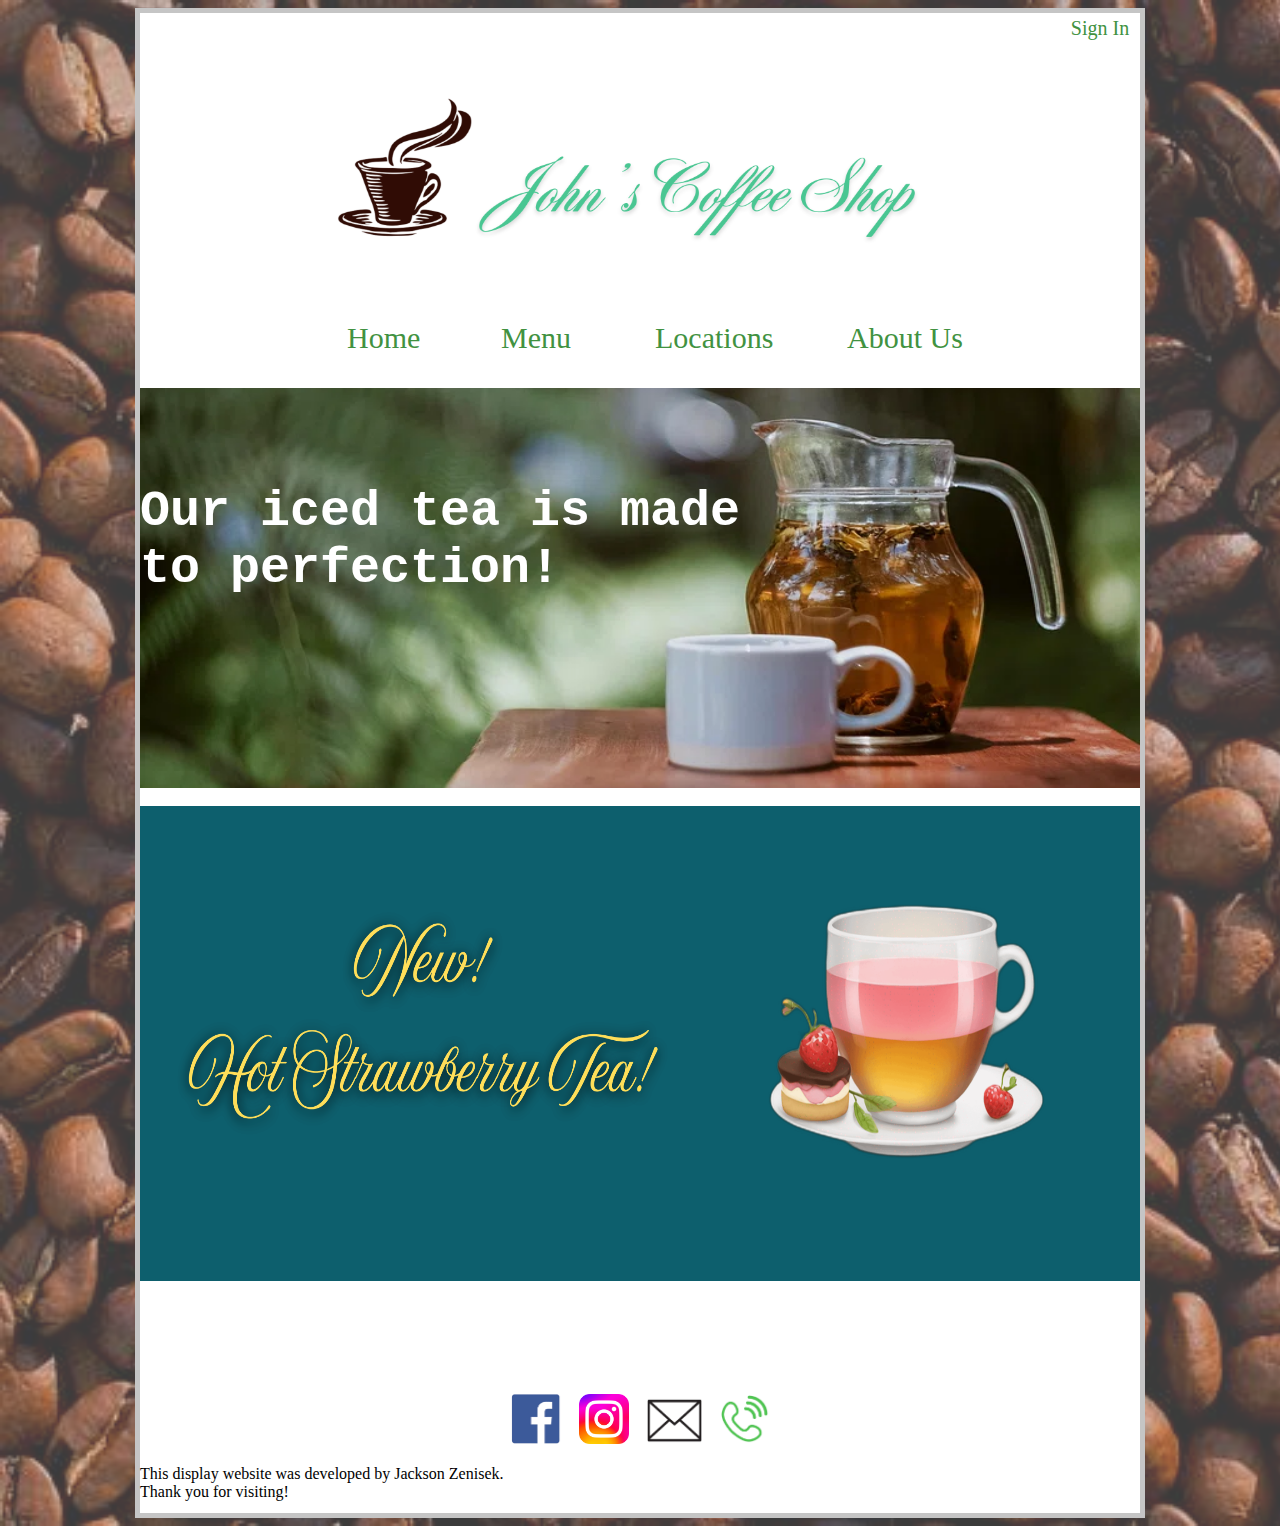
<file: index2.html>
<!--The HTML file of John's Coffee Shop-->
<!DOCTYPE html>
<html>
<!--The head of the html file, contains the connections to the CSS and JavaScript file, the title and icon of the webpage, anhd the meta tags-->
    <head>
        <title>John's Coffee Shop</title>
        <link href="jcsstyles.css" rel="stylesheet">
        <script src="jcsactions.js"></script>
        <link rel="icon" type="image/x-icon" href="sitepictures/storeicon.png">
        <meta charset="UTF-8" viewwidth=device-width, initial-scale="1.0">
        <meta name="Jackson Zenisek" content="John's Coffee Shop">
        <meta name="An example of Jackson's work" content="Languages Used: HTML, CSS, JavaScript.">
    </head>
<!--The background body of the coffee shop-->
    <body class="main">
<!--The main interactive box of the coffee shop-->
        <div class="mainmenubox" id="mainmenuboxalt">
            <header class="headingbox">
                <div class="logsignbuttons">
                <button class="loginbutton" id="loginbuttonalt" onclick="document.location='jcslogin.html'">Sign In</button>
                </div>
                <img class="mainbanner" id="mainbanneralt" src="sitepictures/jcsbanner.png">
            </header>
            <div class="mainselectionboxouter" id="mainselectionboxouteralt">
                    <button class="homebutton" id="homebuttonalt" onclick="showhomesection(),lowerfooter()">Home</button>
                    <button class="menubutton" id="menubuttonalt" onclick="showmenusection(),liftfooter()">Menu</button>
                    <button class="locationsbutton" id="locationsbuttonalt" onclick="showlocationssection(),liftfooter()">Locations</button>
                    <button class="aubutton" id="aubuttonalt" onclick="showausection(),liftfooter()">About Us</button>
            </div>
            <div class="homebox" id="homeboxalt">
                <div class="slidesbox" id="slidesboxalt" onload="slidestimer()">
                    <img class="image1" id="image1alt" src="sitepictures/coffeeslide1.png">
                    <h1 class="bannerheading1" id="bannerheading1alt">Enjoy our freshly brewed classic hot coffee!</h1>
                    <img class="image2" id="image2alt" src="sitepictures/drink-lemonade.png">
                    <h2 class="bannerheading2" id="bannerheading2alt">Try our lemonade to <br>quench your thirst!</h2>
                    <img class="image3" id="image3alt" src="sitepictures/icedtea.png">
                    <h3 class="bannerheading3" id="bannerheading3alt">Our iced tea is made <br>to perfection!</h3>
                    <img class="image4" id="image4alt" src="sitepictures/smoothiepic.png">
                    <h4 class="bannerheading4" id="bannerheading4alt">Smoothies come in <br>many flavors!</h4>
                </div>
                <br>
                <div class="mainunderdiv" id="mainunderdivalt">
                    <img class="featuredbanner" id="featuredbanneralt" src="sitepictures/maindivunderbanner.png">
                </div>
            </div>
            <div class="menubox" id="menuboxalt">
                <div class="dealsbox" id="dealsboxalt">
                    <img class="salepic" id="salepicalt" src="sitepictures/smoothiesale.png">
                    <div class="drinkselectionbox" id="drinkselectionboxalt">
                        <img class="beveragestitle" src="sitepictures/beverages.png">
                        <br>
                        <br>
                        <div class="dot1" id="dot1alt"></div>
                        <button type="button" class="classics" id="classicsalt" onclick="showclassics(),showclassicdrinks()">Classic Coffee</button>
                        <br>
                        <br>
                        <br>
                        <div class="dot2" id="dot2alt"></div>
                        <button type="button" class="favorites" id="favoritesalt" onclick="showjf(),showjfdrinks()">John's Favorites</button>
                        <br>
                        <br>
                        <br>
                        <div class="dot3" id="dot3alt"></div>
                        <button type="button" class="tea" id="lemonadealt" onclick="showlemons(),showlemonadedrinks()">Lemonade</button>
                        <br>
                        <br>
                        <br>
                        <div class="dot4" id="dot4alt"></div>
                        <button type="button" class="tea" id="teaalt" onclick="showteas(),showteadrinks()">Tea</button>
                        <br>
                        <br>
                        <br>
                        <div class="dot5" id="dot5alt"></div>
                        <button type="button" class="smoothie" id="smoothiealt" onclick="showsmoothies(),showsmoothiesdrinks()">Smoothies</button>
                        <br>
                        <br>
                        <br>
                        <div class="dot6" id="dot6alt"></div>
                        <button type="button" class="cocoa" id="cocoaalt" onclick="showcocoa(),showhotcocoadrinks()">Hot Cocoa</button>
                    </div>
                </div>
                <div class="classicdrinksbox" id="classicdrinksboxalt">
                    <img class="classiccoffeeheading" id="classiccoffeeheadingalt" src="sitepictures/ClassicCoffee.png">
                    <div class="classicbox1" id="classicbox1alt">
                        <div class="hotlattediv" id="hotlattedivalt">
                        <img class="hotlatte" id="hotlattealt" src="sitepictures/hotlattepic.png">
                        <p class="hotlatteheading" id="hotlatteheadingalt"><b>Hot Latte</b><br>S:$2.50/M:$4.00/L:$6.00<br>Expresso with 2% Steamed Milk</p>
                        </div>
                        <div class="icedlattediv" id="icedlattedivalt">
                        <img class="icedlatte" id="icedlattealt" src="sitepictures/icedlatte.png">
                        <p class="icedlatteheading" id="icedlatteheadingalt"><b>Iced Latte</b><br>S:$2.50/M:$4.00/L:$6.00<br>Expresso with 2% Milk</p>
                        </div>
                        <button class="hotlattebutton" id="hotlattebuttonalt" onclick="showHotLatte(),switchtoblue2hotlatte()">Hot</button>
                        <button class="icedlattebutton" id="icedlattebuttonalt" onclick="showIcedLatte(),switchtoblue2icedlatte()">Iced</button>
                    </div>
                    <div class="classicbox2" id="classicbox2alt">
                        <div class="hotmochadiv" id="hotmochadivalt">
                            <img class="hotmocha" id="hotmochaalt" src="sitepictures/hotmocha.png">
                            <p class="hotmochaheading" id="hotmochaheadingalt"><b>Hot Mocha</b><br>S:$2.50/M:$4.00/L:$6.00<br>Expresso with Chocolate Milk</p>
                        </div>
                        <div class="icedmochadiv" id="icedmochadivalt">
                            <img class="icedmocha" id="icedmochaalt" src="sitepictures/icedmocha.png">
                            <p class="icedmochaheading" id="icedmochaheadingalt"><b>Iced Mocha</b><br>S:$2.50/M:$4.00/L:$6.00<br>Expresso with Chocolate Milk</p>
                        </div>
                        <button class="hotmochabutton" id="hotmochabuttonalt" onclick="showHotMocha(),switchtoblue2hotmocha()">Hot</button>
                        <button class="icedmochabutton" id="icedmochabuttonalt" onclick="showIcedmocha(),switchtoblue2icedmocha()">Iced</button>
                    </div>
                    <div class="classicbox3" id="classicbox3alt">
                        <div class="hotamericanodiv" id="hotamericanodivalt">
                            <img class="hotamericano" id="hotamericanoalt" src="sitepictures/hotamericano.png">
                            <p class="hotamericanoaheading" id="hotamericanoheadingalt"><b>Hot Americano</b><br>S:$2.50/M:$4.00/L:$6.00<br>Expresso with Hot Water</p>
                        </div>
                        <div class="icedamericanodiv" id="icedamericanodivalt">
                            <img class="icedamericano" id="icedamericanoalt" src="sitepictures/icedamericano.png">
                            <p class="icedamericanoaheading" id="icedamericanoheadingalt"><b>Iced Americano</b><br>S:$2.50/M:$4.00/L:$6.00<br>Expresso with Ice Water</p>
                        </div>
                        <button class="hotamericanobutton" id="hotamericanobuttonalt" onclick="showHotAmericano(),switchtoblue2hotamericano()">Hot</button>
                        <button class="icedamericanobutton" id="icedamericanobuttonalt" onclick="showIcedAmericano(),switchtoblue2icedamericano()">Iced</button>
                    </div>
                    <div class="classicbox4" id="classicbox4alt">
                        <div class="hotcappuccinodiv" id="hotcappuccinodivalt">
                            <img class="hotcappuccino" id="hotcappuccinoalt" src="sitepictures/hotcappuccino.png">
                            <p class="hotamericanoaheading" id="hotamericanoheadingalt"><b>Hot Cappuccino</b><br>S:$2.50/M:$4.00/L:$6.00<br>Expresso, Steamed Milk, Milk Foam</p>
                        </div>
                        <div class="icedcappuccinodiv" id="icedcappuccinodivalt">
                            <img class="icedcappuccino" id="icedcappuccinoalt" src="sitepictures/icedcappucciono.png">
                            <p class="icedcappuccinoaheading" id="icedcappuccinoaheadingalt"><b>Iced Cappuccino</b><br>S:$2.50/M:$4.00/L:$6.00<br>Expresso, Milk, Milk Foam</p>
                        </div>
                        <button class="hotcappuccinobutton" id="hotcappuccinobuttonalt" onclick="showHotCappuccino(),switchtoblue2hotcappuccino()">Hot</button>
                        <button class="icedcappuccinobutton" id="icedcappuccinobuttonalt" onclick="showIcedCappuccino(),switchtoblue2icedcappuccino()">Iced</button>
                    </div>
                    <div class="classicboxtogglebuttonsdiv" id="classicboxtogglebuttonsdivalt">
                        <button class="classicprevious" id="classicpreviousalt">Previous</button>
                        <button class="classicnext" id="classicnextalt">Next</button>
                    </div>
                </div>
                <div class="jfdrinksbox" id="jfdrinksboxalt">
                    <img class="jfheading" id="jfheadingalt" src="sitepictures/johnsfavoritess.png">
                    <div class="jfbox1" id="jfbox1alt">
                        <div class="hotcarameldelightcoffeediv" id="hotcarameldelightcoffeedivalt">
                            <img class="hotcarameldelightcoffee" id="hotcarameldelightcoffee" src="sitepictures/hotcaramelcoffee.png">
                            <p class="hotcarameldelightheading" id="hotcarameldelightheadingalt"><b>Hot Caramel Delight</b><br>S:$3.50/M:$5.00/L:$6.50<br>Caramel, Expresso, Steamed Milk</p>
                        </div>
                        <div class="icedcarameldelightcoffeediv" id="icedcarameldelightcoffeedivalt">
                            <img class="icedcarameldelightcoffee" src="sitepictures/icedcaramelcoffee.png">
                            <p class="icedcarameldelightheading" id="icedcarameldelightheadingalt"><b>Iced Caramel Delight</b><br>S:$3.50/M:$5.00/L:$6.50<br>Caramel, Expresso, 2% Milk</p>
                        </div>
                        <button class="hotcarameldelightbutton" id="hotcarameldelightbuttonalt" onclick="showHotCaramelDelight(),switchtoblue2hotcarameldelight()">Hot</button>
                        <button class="icedcarameldelightbutton" id="icedcarameldelightbuttonalt" onclick="showIcedCaramelDelight(),switchtoblue2icedcarameldelight()">Iced</button>
                    </div>
                    <div class="jfbox2" id="jfbox2alt">
                        <div class="hotcinnamontwistercoffeebox" id="hotcinnamontwistercoffeeboxalt">
                            <img class="hotcinnamontwister" src="sitepictures/hotcinnamoncoffee.png">
                            <p class="hotcinnamontwisterheading" id="hotcinnamontwisterheadingalt"><b>Hot Cinnamon Twister</b><br>S:$3.50/M:$5.00/L:$6.50<br>Cinnamon, Expresso, Steamed Milk</p>
                        </div>
                        <div class="icedcinnamontwistercoffeebox" id="icedcinnamontwistercoffeeboxalt">
                            <img class="icedcinnamontwister" src="sitepictures/icedcinnamoncoffee.png">
                            <p class="icedcinnamontwisterheading" id="icedcinnamontwisterheadingalt"><b>Iced Cinnamon Twister</b><br>S:$3.50/M:$5.00/L:$6.50<br>Cinnamon, Expresso, 2% Milk</p>
                        </div>
                        <button class="hotcinnamontwisterbutton" id="hotcinnamontwisterbuttonalt" onclick="showHotCinnamonTwister(),switchtoblue2hotcinnamontwister()">Hot</button>
                        <button class="icedcinnamontwisterbutton" id="icedcinnamontwisterbuttonalt" onclick="showIcedCinnamonTwister(),switchtoblue2icedcinnamontwister()">Iced</button>
                    </div>
                    <div class="jfbox3" id="jfbox3alt">
                        <div class="hotvanillamagiccoffeebox" id="hotvanillamagiccoffeeboxalt">
                            <img class="hotvanillamagic" id="hotvanillamagicalt" src="sitepictures/hotvanillacoffee.png">
                            <p class="hotvanillamagicheading" id="hotvanillamagicheadingalt"><b>Hot Vanilla Magic</b><br>S:$3.50/M:$5.00/L:$6.50<br>Vanilla, Expresso, Steamed Milk</p>
                        </div>
                        <div class="icedvanillamagicbox" id="icedvanillamagicboxalt">
                            <img class="icedvanillamagic" id="icedvanillamagicalt" src="sitepictures/icedvanillacoffee.png">
                            <p class="icedvanillamagicheading" id="icedvanillamagicheadingalt"><b>Iced Vanilla Magic</b><br>S:$3.50/M:$5.00/L:$6.50<br>Vanilla, Expresso, 2% Milk</p>
                        </div>
                        <button class="hotvanillamagicbutton" id="hotvanillamagicbuttonalt" onclick="showHotVanillaMagic(),switchtoblue2hotvanillamagic()">Hot</button>
                        <button class="icedvanillamagicbutton" id="icedvanillamagicbuttonalt" onclick="showIcedVanillaMagic(),switchtoblue2icedvanillamagic()">Iced</button>
                    </div>
                    <div class="jfbox4" id="jfbox4alt">
                        <div class="hothazelnutcoffeebox" id="hothazelnutcoffeeboxalt">
                            <img class="hazelnutcoffee" id="hazelnutcoffeealt" src="sitepictures/hothazelnutcoffee.png">
                            <p class="hothazelnutsunriseheading" id="hothazelnutsunriseheadingalt"><b>Hot Hazelnut Sunrise</b><br>S:$3.50/M:$5.00/L:$6.50<br>Hazelnut Syrup, Expresso, Steamed Milk</p>
                        </div>
                        <div class="icedhazelnutcoffeebox" id="icedhazelnutcoffeeboxalt">
                            <img class="icedhazelnutcoffee" id="icedhazelnutcoffeealt" src="sitepictures/icedhazelnutcoffee.png">
                            <p class="icedhazelnutsunriseheading" id="icedhazelnutsunriseheadingalt"><b>Iced Hazelnut Sunrise</b><br>S:$3.50/M:$5.00/L:$6.50<br>Hazelnut Syrup, Expresso, 2% Milk</p>
                        </div>
                        <button class="hothazelnutsunrisebutton" id="hothazelnutsunrisebuttonalt" onclick="showHotHazelnutSunsrise(),switchtoblue2hothazelnutsunrise()">Hot</button>
                        <button class="icedhazelnutsunrisebutton" id="icedhazelnutsunrisebuttonalt" onclick="showIcedHazelnutSunsrise(),switchtoblue2icedhazelnutsunrise()">Iced</button>
                    </div>
                    <div class="jfboxtogglebuttonsdiv" id="jfboxtogglebuttonsdivalt">
                        <button class="jfprevious" id="jfpreviousalt">Previous</button>
                        <button class="jfnext" id="jfnextalt">Next</button>
                    </div>
                </div>
                <div class="lemonadedrinksbox" id="lemonadedrinksboxalt">
                    <img class="lemonadeheading" id="lemonadeheadingalt" src="sitepictures/lemonades.png">
                    <div class="lemonbox1" id="lemonbox1alt">
                        <img class="classiclemonade" id="classiclemonadealt" src="sitepictures/classiclemonade.png">
                        <p class="icedclassiclemonadeheading" id="icedclassiclemonadeheadingalt"><b>Iced Classic Lemonade</b><br>S:$2.50/M:$4.00/L:$6.00<br>Original Flavor Lemonade</p>
                    </div>
                    <div class="lemonbox2" id="lemonbox2alt">
                        <img class="strawberrylemonade" id="strawberrylemonadealt" src="sitepictures/strawberrylemonade.png">
                        <p class="icedclassiclemonadeheading" id="icedclassiclemonadeheadingalt"><b>Iced Strawberry Lemonade</b><br>S:$2.50/M:$4.00/L:$6.00<br>Strawberry Flavored Lemonade</p>
                    </div>
                    <div class="lemonbox3" id="lemonbox3alt">
                        <img class="raspberrylemonade" id="raspberrylemonadealt" src="sitepictures/raspberrylemonade.png">
                        <p class="icedraspberrylemonadeheading" id="icedraspberrylemonadeheadingalt"><b>Iced Blue Raspberry Lemonade</b><br>S:$2.50/M:$4.00/L:$6.00<br>Blue Raspberry Flavored Lemonade</p>
                    </div>
                    <div class="lemonbox4" id="lemonbox4alt">
                        <img class="peachlemonade" id="peachlemonadealt" src="sitepictures/peachlemonade.png">
                        <p class="icedpeachlemonadeheading" id="icedpeachlemonadeheadingalt"><b>Iced Peach Lemonade</b><br>S:$2.50/M:$4.00/L:$6.00<br>Peach Flavored Lemonade</p>
                    </div>
                    <div class="lemonadetogglebuttonsdiv" id="lemonadetogglebuttonsdivalt">
                        <button class="lemonadeprevious" id="lemonadepreviousalt">Previous</button>
                        <button class="lemonadenext" id="lemonadenextalt">Next</button>
                    </div>
                </div>
                <div class="teadrinksbox" id="teadrinksboxalt">
                    <img class="teaheading" id="teaheadingalt" src="sitepictures/icedteas.png">
                    <div class="teabox1" id="teabox1alt">
                        <div class="hotblackteabox" id="hotblackteaboxalt">
                            <img class="hotblacktea" id="hotblackteaalt" src="sitepictures/blacktea.png">
                            <p class="hotblackteaheading" id="hotblackteaheadingalt"><b>Hot Black Tea</b><br>S:$2.50/M:$4.00/L:$6.00<br>Original Hot Black Tea</p>
                        </div>
                        <div class="icedblackteabox" id="icedblackteaboxalt">
                            <img class="icedblacktea" id="icedblackteaalt" src="sitepictures/icedblacktea.png">
                            <p class="icedblackteaheading" id="icedblackteaheadingalt"><b>Iced Black Tea</b><br>S:$2.50/M:$4.00/L:$6.00<br>Original Iced Black Tea</p>
                        </div>
                        <button class="hotblackteabutton" id="hotblackteabuttonalt" onclick="showHotBlackTea(),switchtoblue2hotblacktea()">Hot</button>
                        <button class="icedblackteabutton" id="icedblackteabuttonalt" onclick="showIcedBlackTea(),switchtoblue2icedblacktea()">Iced</button>
                    </div>
                    <div class="teabox2" id="teabox2alt">
                        <div class="hotgreenteabox" id="hotgreenteaboxalt">
                            <img class="hotgreentea" id="hotgreenteaalt" src="sitepictures/hotgreentea.png">
                            <p class="hotgreenteaheading" id="hotgreenteaheadingalt"><b>Hot Green Tea</b><br>S:$2.50/M:$4.00/L:$6.00<br>Original Hot Green Tea</p>
                        </div>
                        <div class="icedgreenteabox" id="icedgreenteaboxalt">
                            <img class="icedgreentea" id="icedgreenteaalt" src="sitepictures/icedgreentea.png">
                            <p class="icedgreenteaheading" id="icedgreenteaheadingalt"><b>Iced Green Tea</b><br>S:$2.50/M:$4.00/L:$6.00<br>Original Iced Green Tea</p>
                        </div>
                        <button class="hotgreenteabutton" id="hotgreenteabuttonalt" onclick="showHotGreenTea(),switchtoblue2hotgreentea()">Hot</button>
                        <button class="icedgreenteabutton" id="icedgreenteabuttonalt" onclick="showIcedGreenTea(),switchtoblue2icedgreentea()">Iced</button>
                    </div>
                    <div class="teabox3" id="teabox3alt">
                        <div class="hotraspberryteabox" id="hotraspberryteaboxalt">
                            <img class="hotraspberrytea" id="hotraspberryteaalt" src="sitepictures/hotraspberrytea.png">
                            <p class="hotraspberryteateaheading" id="hotraspberryteaheadingalt"><b>Hot Raspberry Tea</b><br>S:$2.50/M:$4.00/L:$6.00<br> Hot Tea with Raspberry</p>
                        </div>
                        <div class="icedraspberryteabox" id="icedraspberryteaboxalt">
                            <img class="icedraspberrytea" id="icedraspberryteaalt" src="sitepictures/icedraspberrytea.png">
                            <p class="icedraspberryteateaheading" id="icedraspberryteaheadingalt"><b>Iced Raspberry Tea</b><br>S:$2.50/M:$4.00/L:$6.00<br> Iced Tea with Raspberry</p>
                        </div>
                        <button class="hotraspberryteabutton" id="hotraspberryteabuttonalt" onclick="showHotRaspberryTea(),switchtoblue2hotraspberrytea()">Hot</button>
                        <button class="icedgreenteabutton" id="icedraspberryteabuttonalt" onclick="showIcedRaspberryTea(),switchtoblue2icedraspberrytea()">Iced</button>
                    </div>
                    <div class="teabox4" id="teabox4alt">
                        <div class="hotstrawberryteabox" id="hotstrawberryteaboxalt">
                            <img class="hotstrawberrytea" id="hotstrawberryteaalt" src="sitepictures/hotstrawberrytea.png">
                            <p class="hotstrawberryteaheading" id="hotstrawberryteaeadingalt"><b>Hot Strawberry Tea</b><br>S:$2.50/M:$4.00/L:$6.00<br> Hot Tea with Strawberry</p>
                        </div> 
                        <div class="icedstrawberryteabox" id="icedstrawberryteaboxalt">
                            <img class="icedstrawberrytea" id="icedstrawberryteaalt" src="sitepictures/icedstrawberrytea.png">
                            <p class="icedstrawberryteateaheading" id="icedstrawberryteateaheadingalt"><b>Iced Strawberry Tea</b><br>S:$2.50/M:$4.00/L:$6.00<br> Iced Tea with Strawberry</p>
                        </div>
                        <button class="hotstrawberryteabutton" id="hotstrawberryteabuttonalt" onclick="showHotStrawberryTea(),switchtoblue2hotstrawberrytea()">Hot</button>
                        <button class="icedstrawberryteabutton" id="icedstrawberryteabuttonalt" onclick="showIcedStrawberryTea(),switchtoblue2icedstrawberrytea()">Iced</button>
                    </div>
                    <div class="teatogglebuttonsdiv" id="teatogglebuttonsdivalt">
                        <button class="teaprevious" id="teapreviousalt">Previous</button>
                        <button class="teanext" id="teanextalt">Next</button>
                    </div>
                </div>
                    <div class="smoothiedrinksbox" id="smoothiedrinksboxalt">
                        <img class="smoothieheading" id="smoothieheadingalt" src="sitepictures/smoothies.png">
                        <div class="smoothiebox1" id="smoothiebox1alt">
                            <img class="mangomadnesssmoothie" id="mangomadnesssmoothiealt" src="sitepictures/mangomadness.png">
                            <p class="mangomadnessteaheading" id="mangomadnessteaheadingalt"><b>Mango Madness</b><br>S:$3.00/M:$4.50/L:$6.50<br>Mango, Banana, Turmeric, Juice</p>
                        </div>
                        <div class="smoothiebox2" id="smoothiebox2alt">
                            <img class="wonderfulpinkdelight" id="wonderfulpinkdelightalt" src="sitepictures/wonderfulpinkdelight.png">
                            <p class="wonderfulpinkdelightheading" id="wonderfulpinkdelightheadingalt"><b>Wonderful Pink Delight</b><br>S:$3.00/M:$4.50/L:$6.50<br>Strawberry, Cherry, Vanilla</p>
                        </div>
                        <div class="smoothiebox3" id="smoothiebox3alt">
                            <img class="bluemagicsmoothie" id="bluemagicsmoothiealt" src="sitepictures/bluemagicsmoothie.png">
                            <p class="bluemagicheading" id="bluemagicheadingalt"><b>Blue Magic</b><br>S:$3.00/M:$4.50/L:$6.50<br>Blueberry, Raspberry, Pomegranate, Juice</p>
                        </div>
                        <div class="smoothiebox4" id="smoothiebox4alt">
                            <img class="greenmonster" id="greenmonsteralt" src="sitepictures/greenmonster.png">
                            <p class="greenmonsterheading" id="greenmonsterheadingalt"><b>Green Monster</b><br>S:$3.00/M:$4.50/L:$6.50<br>Apple, Avocado, Spinach, Juice</p>
                        </div>
                        <div class="smoothietogglebuttonsdiv" id="smoothietogglebuttonsdivalt">
                            <button class="smoothieprevious" id="smoothiepreviousalt">Previous</button>
                            <button class="smoothienext" id="smoothienextalt">Next</button>
                        </div>
                    </div>
                        <div class="cocoadrinksbox" id="cocoadrinksboxalt">
                            <img class="cocoaheading" id="cocoaheadingalt" src="sitepictures/hotcocoas.png">
                            <div class="cocoabox1" id="cocoabox1alt">
                                <img class="originalcocoa" id="originalcocoaalt" src="sitepictures/originalcocoa.png">
                                <p class="originalhotcocoa" id="originalhotcocoaalt"><b>Original Hot Cocoa</b><br>S:$2.50/M:$4.00/L:$6.00<br>Original Hot Cocoa</p>
                            </div>
                            <div class="cocoabox2" id="cocoabox2alt">
                                <img class="hotvanillacocoa" id="hotvanillacocoaalt" src="sitepictures/hotvanillacocoa.png">
                                <p class="vanillahotcocoa" id="vanillahotcocoaalt"><b>Hot Vanilla Cocoa</b><br>S:$2.50/M:$4.00/L:$6.00<br>Hot Cocoa with Vanilla</p>
                            </div> 
                            <div class="cocoabox3" id="cocoabox3alt">
                                <img class="hotcaramelcocoa" id="hotcaramelcocoaalt" src="sitepictures/hotcaramelhotcocoa.png">
                                <p class="hotcaramelcocoa" id="hotcaramelcocoaalt"><b>Hot Caramel Cocoa</b><br>S:$2.50/M:$4.00/L:$6.00<br>Hot Cocoa with Caramel</p>
                            </div>
                            <div class="cocoabox4" id="cocoabox4alt">
                                <img class="hotwhitechocolatecocoa" id="hotwhitechocolatecocoaalt" src="sitepictures/hotwhitechocolatecocoa.png">
                                <p class="hotwhitechocolatecocoa" id="hotwhitechocolatecocoaalt"><b>Hot White Chocolate Cocoa</b><br>S:$2.50/M:$4.00/L:$6.00<br>Hot Cocoa with White Chocolate</p>
                            </div>
                            <div class="cocoatogglebuttonsdiv" id="cocoatogglebuttonsdivalt">
                                <button class="cocoaprevious" id="cocoapreviousalt">Previous</button>
                                <button class="cocoanext" id="cocoanextalt">Next</button>
                            </div>
                        </div>
                </div>
                <div class="locationsbox" id="locationsboxalt">
                    <iframe class="map" id="mapalt" src="https://maps.google.com/maps?q=40.483499,-123.143231&output=embed"></iframe>
                    <br>
                    <br>
                    <br>
                    <p class="location" id="locationalt">Shop address: 00000 nonexistant Rd, nonexistant, CA, 00000<br>
                    <br> Shop Hours:
                    <ul class="shophourslist">
                        <li>Monday- Friday: 6:00am - 8:00pm</li>
                        <br>
                        <li>Saturday: 6:00am - 6:00pm</li>
                        <br>
                        <li>Sunday: Closed</li>
                    </ul>
                    </p>
                    <br>
                </div>
                <br>
                <br>
                <div class="aubox" id="auboxalt">
                    <h1 class="aboutheading" id="aboutheadingalt">About the shop and the staff</h1>
                    <br>
                    <br>
                    <br>
                    <div class="workerphotobox">
                        <img class="workerphoto" src="sitepictures/usericon.png">
                    </div>
                    <div class="biodescriptionbox" id="biodescriptionboxalt">
                        <p class="biodescription"><b class="johnsname">John Doe</b><br><div class="biodescription2" id="biodescription2alt">John has been serving coffee for over 20 years,<br> and has always enjoyed serving his customers.
                        He has lived in California<br> all of his life strives for success in providing exceptional service to his customers.<br> John graduated college with a Bachelors in Business<br>
                        and is a certified business owner.</p></div>
                    </div>
                </div>
                <footer class="mainfoot" id="mainfootalt">
                    <div class="icondiv" id="icondivalt">
                        <button class="fbbutton" id="fbbuttonalt" onclick="showfbalert()"><img class="fbico" id="fbicoalt" src="sitepictures/facebookicon.png"></button>
                        <button class="instabutton" id="instabuttonalt" onclick="showinstaalert()"><img class="instaico" id="instaicoalt" src="sitepictures/instaicon.png"></button>
                        <button class="emailbutton" id="emailbuttonalt" onclick="showemailaalert()"><img class="emailico" id="emailicoalt" src="sitepictures/emailicon.png"></button>
                        <button class="phonebutton" id="phonebuttonalt" onclick="showphoneaalert()"><img class="phoneico" id="phoneicoalt" src="sitepictures/phoneicon.png"></button>
                    </div>
                    <p>This display website was developed by Jackson Zenisek.<br>Thank you for visiting!</p>
                </footer>
            </div>     
        </div>
    </body>
</html>
<script>
    const classicdivs = document.querySelectorAll('#classicbox1alt,#classicbox2alt,#classicbox3alt,#classicbox4alt');
    const classicnextbutton = document.getElementById('classicnextalt');
    const classicprevbutton = document.getElementById('classicpreviousalt');
let currentIndex = 0;


function showDiv(index) {
    classicdivs.forEach(div => div.style.display = 'none');
    classicdivs[index].style.display = 'block';
}


classicnextbutton.addEventListener('click', () => {
    currentIndex = (currentIndex + 1) % classicdivs.length;
    showDiv(currentIndex);

    
});
showDiv(currentIndex);

classicprevbutton.addEventListener('click', () => {
    currentIndex = (currentIndex - 1 + classicdivs.length) % classicdivs.length;
    showDiv(currentIndex);

});
showDiv(currentIndex);
</script>

<script>
    const jfdivs = document.querySelectorAll('#jfbox1alt,#jfbox2alt,#jfbox3alt,#jfbox4alt');
    const jfnextbutton = document.getElementById('jfpreviousalt');
    const jfprevbutton = document.getElementById('jfnextalt');
let currentIndex2 = 0;

function showDiv2(index) {
    jfdivs.forEach(div => div.style.display = 'none');
    jfdivs[index].style.display = 'block';
}

jfnextbutton.addEventListener('click', () => {
    currentIndex2 = (currentIndex2 + 1) % jfdivs.length;
    showDiv2(currentIndex2);

    
});
showDiv2(currentIndex2);

jfprevbutton.addEventListener('click', () => {
    currentIndex2 = (currentIndex2 - 1 + jfdivs.length) % jfdivs.length;
    showDiv2(currentIndex2);

});
showDiv2(currentIndex2);
</script>

<script>
    const lemonadedivs = document.querySelectorAll('#lemonbox1alt,#lemonbox2alt,#lemonbox3alt,#lemonbox4alt');
    const lemonadenextbutton = document.getElementById('lemonadepreviousalt');
    const lemonadeprevbutton = document.getElementById('lemonadenextalt');
let currentIndex3 = 0;

function showDiv3(index) {
    lemonadedivs.forEach(div => div.style.display = 'none');
    lemonadedivs[index].style.display = 'block';
}

lemonadenextbutton.addEventListener('click', () => {
    currentIndex3 = (currentIndex3 + 1) % lemonadedivs.length;
    showDiv3(currentIndex3);

    
});
showDiv3(currentIndex3);

lemonadeprevbutton.addEventListener('click', () => {
    currentIndex3 = (currentIndex3 - 1 + lemonadedivs.length) % lemonadedivs.length;
    showDiv3(currentIndex3);

});
showDiv3(currentIndex3);
</script>

<script>
    const teadivs = document.querySelectorAll('#teabox1alt,#teabox2alt,#teabox3alt,#teabox4alt');
    const teanextbutton = document.getElementById('teapreviousalt');
    const teaprevbutton = document.getElementById('teanextalt');
let currentIndex4 = 0;

function showDiv4(index) {
    teadivs.forEach(div => div.style.display = 'none');
    teadivs[index].style.display = 'block'; 
}

teanextbutton.addEventListener('click', () => {
    currentIndex4 = (currentIndex4 + 1) % teadivs.length; 
    showDiv4(currentIndex4);

    
});
showDiv4(currentIndex4);

teaprevbutton.addEventListener('click', () => {
    currentIndex4 = (currentIndex4 - 1 + teadivs.length) % teadivs.length;
    showDiv4(currentIndex4);

});
showDiv4(currentIndex4);
</script>

<script>
    const smoothiedivs = document.querySelectorAll('#smoothiebox1alt,#smoothiebox2alt,#smoothiebox3alt,#smoothiebox4alt');
    const smoothienextbutton = document.getElementById('smoothiepreviousalt');
    const smoothieprevbutton = document.getElementById('smoothienextalt');
let currentIndex5 = 0;

function showDiv5(index) {
    smoothiedivs.forEach(div => div.style.display = 'none');
    smoothiedivs[index].style.display = 'block'; 
}

smoothienextbutton.addEventListener('click', () => {
    currentIndex5 = (currentIndex5 + 1) % smoothiedivs.length; 
    showDiv5(currentIndex5);

    
});
showDiv5(currentIndex5);

smoothieprevbutton.addEventListener('click', () => {
    currentIndex5 = (currentIndex5 - 1 + smoothiedivs.length) % smoothiedivs.length;
    showDiv5(currentIndex5);

});
showDiv5(currentIndex5);
</script>

<script>
    const cocoadivs = document.querySelectorAll('#cocoabox1alt,#cocoabox2alt,#cocoabox3alt,#cocoabox4alt');
    const cocoanextbutton = document.getElementById('cocoapreviousalt');
    const cocoaprevbutton = document.getElementById('cocoanextalt');
let currentIndex6 = 0;

function showDiv6(index) {
    cocoadivs.forEach(div => div.style.display = 'none');
    cocoadivs[index].style.display = 'block'; 
}

cocoanextbutton.addEventListener('click', () => {
    currentIndex6 = (currentIndex6 + 1) % cocoadivs.length; 
    showDiv6(currentIndex6);

    
});
showDiv6(currentIndex6);

cocoaprevbutton.addEventListener('click', () => {
    currentIndex6 = (currentIndex6 - 1 + cocoadivs.length) % cocoadivs.length;
    showDiv6(currentIndex6);

});
showDiv6(currentIndex6);
</script>
</file>
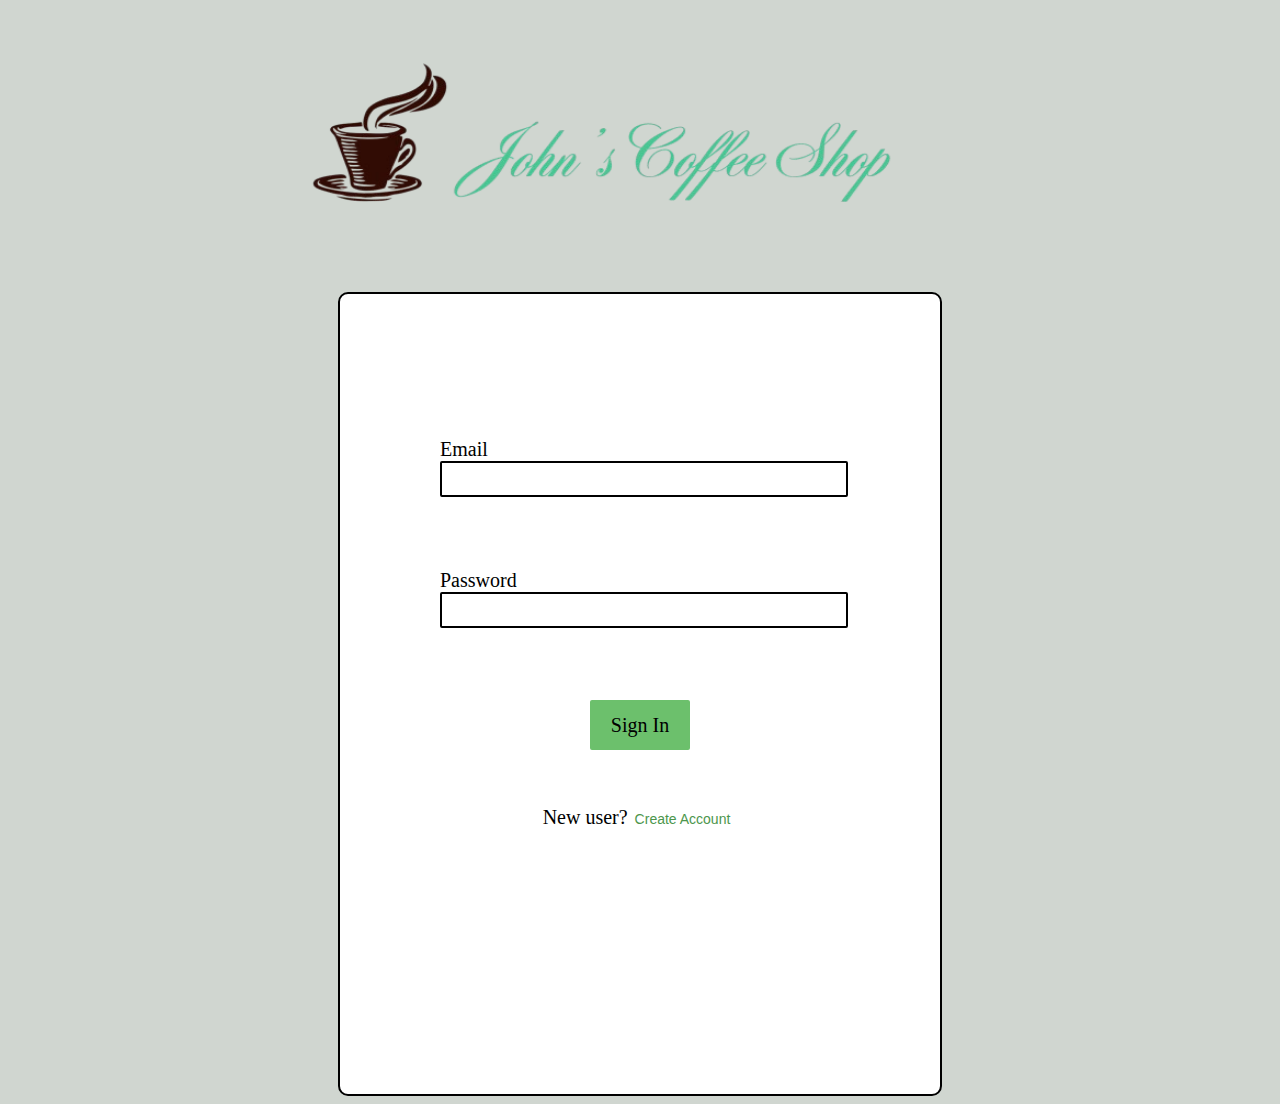
<file: jcslogin.html>
<!DOCTYPE html>
<html>
    <head>
        <title>John's Coffee Shop Login</title>
        <link href="jcsstyles.css" rel="stylesheet">
        <script src="jcsactions.js"></script>
        <link rel="icon" type="image/x-icon" href="sitepictures/storeicon.png">
        <link rel="stylesheet" href="jcsloginstyles.css">
        <script src="jcsloginactions.js"></script>
        <meta charset="UTF-8" viewwidth=device-width, initial-scale="1.0">
        <meta name="Jackson Zenisek" content="John's Coffee Shop">
        <meta name="An example of Jackson's work" content="Languages Used: HTML, CSS, JavaScript.">
    </head>
    <body class="logbody">
        <div class="bannerdiv" id="bannerdivalt">
            <img class="mainbannerlog" id="mainbannerlogalt" src="sitepictures/jcsbannertransparent.png">
        </div>
        <form class="loginform">
            <br>
                <br>
                    <br>
                        <br>
                            <br>
                                <br>
            <div class="inputdiv" id="inputdivalt">
                <br>
                    <br>
                <label class="userlabel">Email</label>
                <br>
                <input class="userbox" type="email">
                <br>
                    <br>
                        <br>
                            <br>
                                <br>
                <label class="passlabel">Password</label>
                <br>
                <input class="passbox" type="password">
                <br>
                    <br>
                        <br>
                            <br>
                                <br>
                <button class="loginbutton" type="submit" onclick="showsigninmessage()">Sign In</button>
                <br>
                    <br>
                        <br>
                <p class="heading1">New user?<button type="button" class="newaccountbutton" onclick="showcreateaccount()">Create Account</button></p>
            </div>
            <div class="newaccountdiv" id="newaccountdivalt">
                <label class="fnameheading">First Name</label>
                <br>
                <input class="fnamebox" type="firstname">
                <br>
                    <br>
                        <br>
                            <br>
                                <br>
                <label class="lnameheading">Last Name</label>
                <br>
                <input class="lnamebox" type="lastname">
                <br>
                    <br>
                        <br>
                            <br>
                                <br>
                <label class="newemailheading">Email</label>
                <br>
                <input class="newemailbox" type="email">
                <br>
                    <br>
                        <br>
                            <br>
                                <br>
                <label class="newpasswordheading">Create Password</label>
                <br>
                <input class="newpasswordbox" type="password">
                <br>
                    <br>
                        <br>
                            <br>
                                <br>
                <button class="createaccountbutton" id="createaccountbuttonalt">Create Account</button>
            </div>
        </form>
    </body>
</html>
</file>
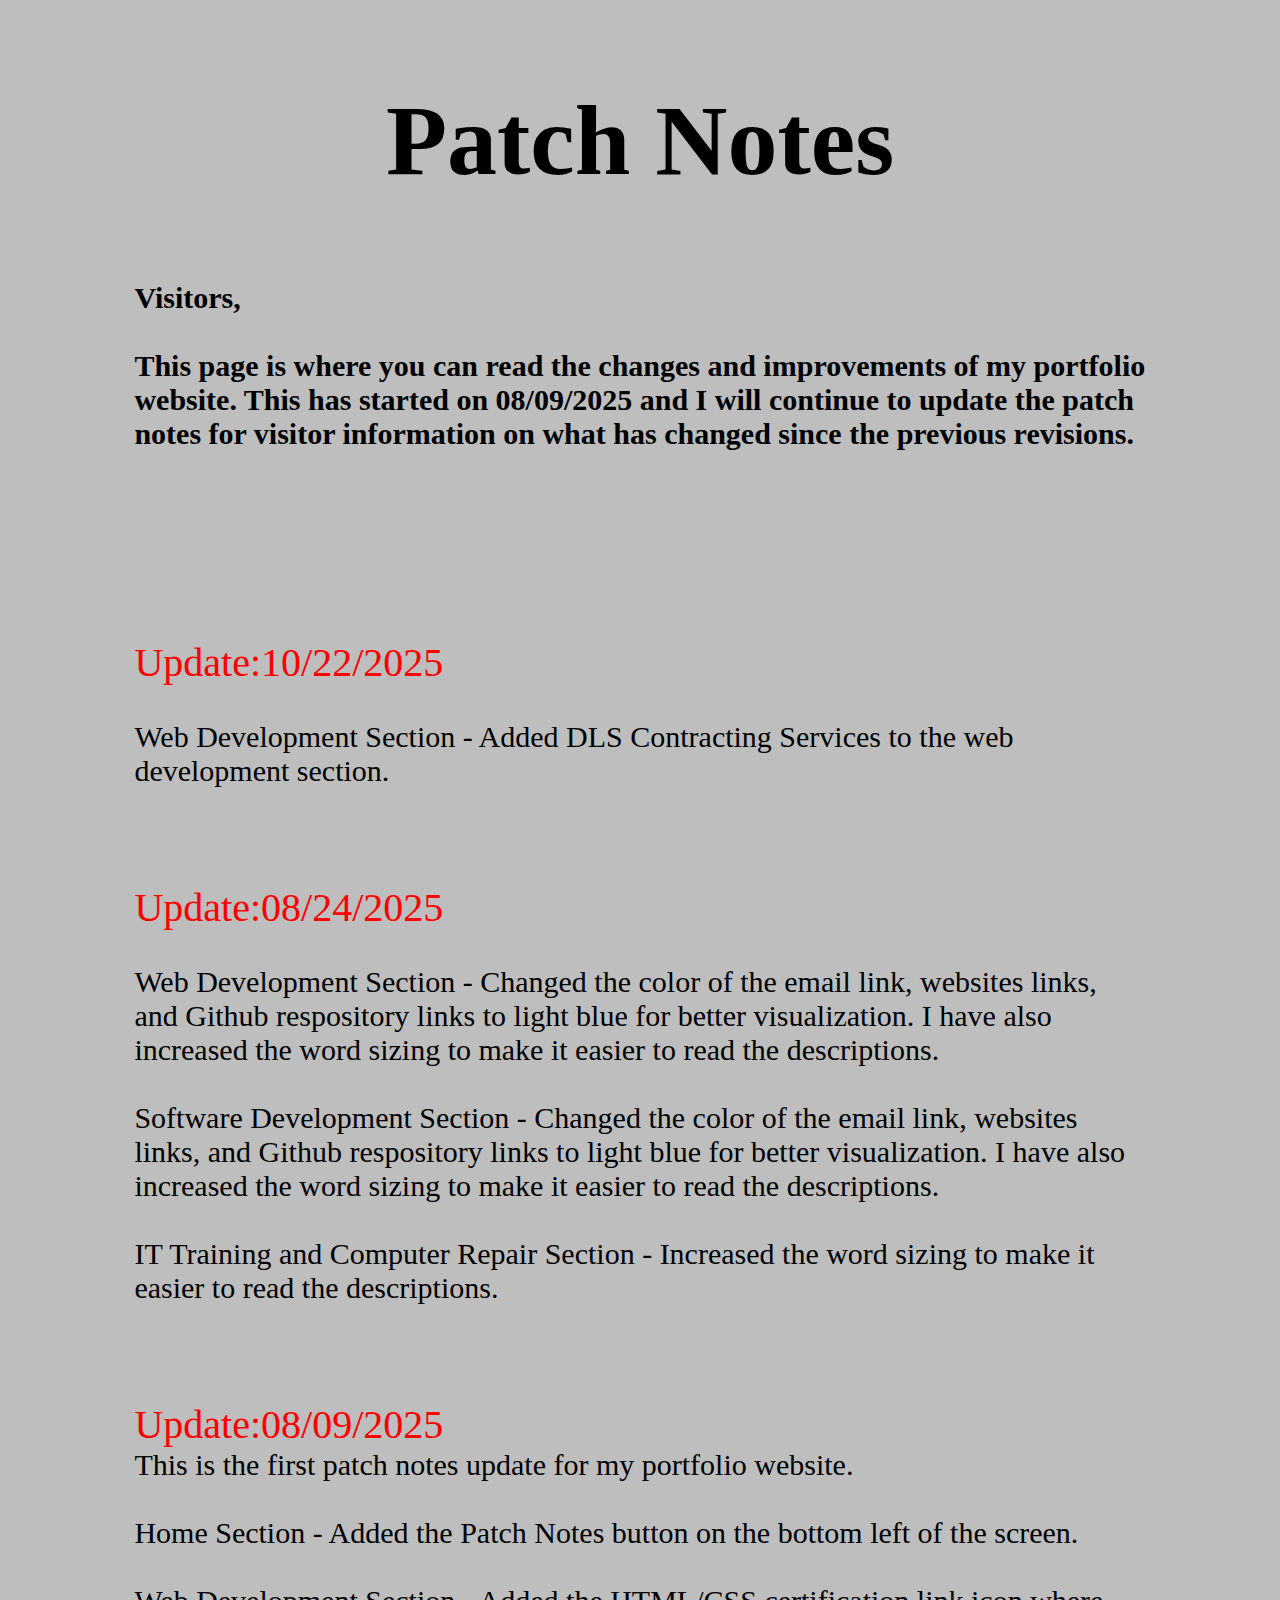
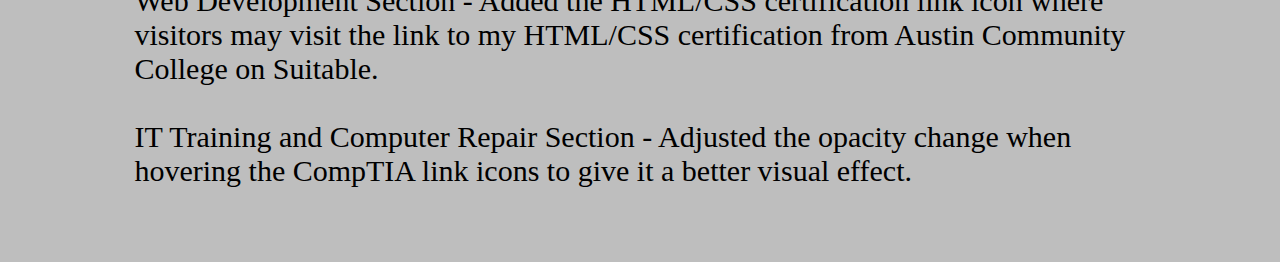
<file: jzenisekportpatchnotes.html>
<!DOCTYPE html>
<html>
    <head>
        <title>JZenisek Portfolio</title>
        <link href="portmainstyles.css" rel="stylesheet">
        <script src="portmainactions.js"></script>
        <meta charset="UTF-8" viewwidth=device-width, initial-scale="1.0">
    </head>
    <body class="pnotespagebody">
        <h2 class="pnotesheading">Patch Notes</h2>
        <div class="pnotesmaincontainer">
            <h6 class="pnotessubheading">Visitors,<br><br>This page is where you can read the changes and improvements of my portfolio website. This has started on 08/09/2025 and I will continue to update the patch notes
                for visitor information on what has changed since the previous revisions.<br><br></h6>
                 <br>
                    <br>
                        <br>
                            <p class="updateparas"><span class="updateheadings">Update:10/22/2025</span><br><br>Web Development Section - Added DLS Contracting Services to the web development section.
                            </p>
                            <br>
                            <br>
                            <p class="updateparas"><span class="updateheadings">Update:08/24/2025</span><br><br>Web Development Section - Changed the color of the email link, websites links, and Github respository links to light blue for better visualization. I have also increased the word sizing to make
                                it easier to read the descriptions.<br><br>
                               Software Development Section - Changed the color of the email link, websites links, and Github respository links to light blue for better visualization. I have also increased the word sizing to make it easier to read the descriptions.
                               <br><br>
                               IT Training and Computer Repair Section - Increased the word sizing to make it easier to read the descriptions.
                            </p>
                            <br>
                            <br>
            <p class="updateparas"><span class="updateheadings">Update:08/09/2025</span><br>This is the first patch notes update for my portfolio website.<br><br>Home Section - Added the Patch Notes button on the bottom left
            of the screen.<br><br>Web Development Section - Added the HTML/CSS certification link icon where visitors may visit the link to my HTML/CSS certification from Austin Community College on Suitable.<br><br>
            IT Training and Computer Repair Section - Adjusted the opacity change when hovering the CompTIA link icons to give it a better visual effect.
        </p>
        <br>
            <br>
        </div>
    </body>
</file>
<file: jcsstyles.css>
/*The CSS file of John's Coffee Shop*/
body.main{
    background:fixed;
    background-image: url("mainbackground.png");
    background-repeat:no-repeat;
    background-attachment:scroll;
    background-size:cover;
}

div.mainmenubox{
    height:1500px;
    width:1000px;
    margin-right:auto;
    margin-left:auto;
    display:block;
    background-color:white;
    border: 5px solid rgb(197, 197, 197);
}

header.headingbox{
    height:300px;
}

div.logsignbuttons{
    height:auto;
    width:auto;
    float:right;
}

button.loginbutton{
    height:30px;
    width:80px;
    font-family: 'Times New Roman', Times, serif;
    font-size:20px;
    background-color:transparent;
    border:1px solid transparent;
    color:rgb(65, 146, 65);
}

button.loginbutton:hover{
    height:30px;
    width:80px;
    font-family: 'Times New Roman', Times, serif;
    font-size:20px;
    background-color:transparent;
    border:1px solid transparent;
    color:rgb(108, 192, 108);
    cursor:pointer;
}

img.mainbanner{
    height:280px;
    width:1000px;
}

div.mainselectionboxouter{
    height:75px;
    width:800px;
    margin-right:auto;
    margin-left:auto;
    display:block;
}


button.homebutton{
    height:50px;
    width: 85px;
    margin-left:100px;
    font-family:'Times New Roman', Times, serif;
    font-size:30px;
    color:rgb(65, 146, 65);
    background-color:transparent;
    border:1px solid transparent;
}

button.homebutton:hover{
    height:50px;
    width: 85px;
    margin-left:100px;
    font-family:'Times New Roman', Times, serif;
    font-size:30px;
    color:rgb(108, 192, 108);
    background-color:transparent;
    border:1px solid transparent;
    cursor:pointer;
}

button.menubutton{
    height:50px;
    width: 75px;
    margin-left:65px;
    font-family:'Times New Roman', Times, serif;
    font-size:30px;
    color:rgb(65, 146, 65);
    background-color:transparent;
    border:1px solid transparent;
    
}

button.menubutton:hover{
    height:50px;
    width: 75px;
    margin-left:65px;
    font-family:'Times New Roman', Times, serif;
    font-size:30px;
    color:rgb(108, 192, 108);
    background-color:transparent;
    border:1px solid transparent;
    cursor:pointer;
}

button.locationsbutton{
    height:50px;
    width: 75px;
    margin-left:75px;
    font-family:'Times New Roman', Times, serif;
    font-size:30px;
    color:rgb(65, 146, 65);
    background-color:transparent;
    border:1px solid transparent;
}

button.locationsbutton:hover{
    height:50px;
    width: 75px;
    margin-left:75px;
    font-family:'Times New Roman', Times, serif;
    font-size:30px;
    color:rgb(108, 192, 108);
    background-color:transparent;
    border:1px solid transparent;
    cursor:pointer;
}

button.aubutton{
    height:50px;
    width: 130px;
    float:right;
    margin-right:70px;
    font-family:'Times New Roman', Times, serif;
    font-size:30px;
    color:rgb(65, 146, 65);
    background-color:transparent;
    border:1px solid transparent;
}

button.aubutton:hover{
    height:50px;
    width: 130px;
    float:right;
    margin-right:70px;
    font-family:'Times New Roman', Times, serif;
    font-size:30px;
    color:rgb(108, 192, 108);
    background-color:transparent;
    border:1px solid transparent;
    cursor:pointer;
}

div.homebox{
    height:auto;
    width:1000px;
    display:block;
}

div.slidesbox{
    height:400px;
    width: 1000px;
}

img.image1{
    height:400px;
    width:1000px;
    display:block;
}

img.image2{
    height:400px;
    width:1000px;
    display:none;
}

img.image3{
    height:400px;
    width:1000px;
    display:none;
}

img.image4{
    height:400px;
    width:1000px;
    display:none;
}

h1.bannerheading1{
    font-size:50px;
    font-family:'Courier New', Courier, monospace;
    color:White;
    margin-top:-375px;
    text-align:center;
    display:block;
}

h2.bannerheading2{
    font-size:50px;
    font-family:'Courier New', Courier, monospace;
    color:White;
    margin-top:-305px;
    text-align:left;
    display:none;
}

h3.bannerheading3{
    font-size:50px;
    font-family:'Courier New', Courier, monospace;
    color:White;
    margin-top:-305px;
    text-align:left;
    display:none;
}

h4.bannerheading4{
    font-size:50px;
    font-family:'Courier New', Courier, monospace;
    color:White;
    margin-top:-305px;
    text-align:left;
    display:none;
}

div.mainunderdiv{
    height:550px;
    width:1000px;
}

img.featuredbanner{
    height:475px;
    width:1000px;
}

footer.mainfoot{
    height:120px;
    width:1000px;
}



/*Menu section*/
div.menubox{
    height:968px;
    width:1000px;
    display:none;
}

div.dealsbox{
    height:175px;
    width:1000px;
}

img.salepic{
    height:200px;
    width:1000px;
}

div.drinkselectionbox{
    height:600px;
    width:300px;
    background-color: rgb(122, 233, 200);
    text-align:center;
}

button.classics{
    height:30px;
    width:auto;
    cursor:pointer;
    background-color:transparent;
    border: 1px solid transparent;
    font-family:'Times New Roman', Times, serif;
    font-size:20px;
    color:rgb(12, 70, 70);
}

button.classics:hover{
    height:30px;
    width:auto;
    cursor:pointer;
    background-color:transparent;
    border: 1px solid transparent;
    font-family:'Times New Roman', Times, serif;
    font-size:20px;
    color:rgb(29, 128, 128);
}

button.favorites{
    height:30px;
    width:auto;
    cursor:pointer;
    background-color:transparent;
    border: 1px solid transparent;
    font-family:'Times New Roman', Times, serif;
    font-size:20px;
    color:rgb(12, 70, 70);
}

button.favorites:hover{
    height:30px;
    width:auto;
    cursor:pointer;
    background-color:transparent;
    border: 1px solid transparent;
    font-family:'Times New Roman', Times, serif;
    font-size:20px;
    color:rgb(29, 128, 128);
}

button.lemonade{
    height:30px;
    width:auto;
    cursor:pointer;
    background-color:transparent;
    border: 1px solid transparent;
    font-family:'Times New Roman', Times, serif;
    font-size:20px;
    color:rgb(12, 70, 70);
}

button.lemonade:hover{
    height:30px;
    width:auto;
    cursor:pointer;
    background-color:transparent;
    border: 1px solid transparent;
    font-family:'Times New Roman', Times, serif;
    font-size:20px;
    color:rgb(29, 128, 128);
}

button.tea{
    height:30px;
    width:auto;
    cursor:pointer;
    background-color:transparent;
    border: 1px solid transparent;
    font-family:'Times New Roman', Times, serif;
    font-size:20px;
    color:rgb(12, 70, 70);
}

button.tea:hover{
    height:30px;
    width:auto;
    cursor:pointer;
    background-color:transparent;
    border: 1px solid transparent;
    font-family:'Times New Roman', Times, serif;
    font-size:20px;
    color:rgb(29, 128, 128);
}

button.smoothie{
    height:30px;
    width:auto;
    cursor:pointer;
    background-color:transparent;
    border: 1px solid transparent;
    font-family:'Times New Roman', Times, serif;
    font-size:20px;
    color:rgb(12, 70, 70);
}

button.smoothie:hover{
    height:30px;
    width:auto;
    cursor:pointer;
    background-color:transparent;
    border: 1px solid transparent;
    font-family:'Times New Roman', Times, serif;
    font-size:20px;
    color:rgb(29, 128, 128);
}

button.cocoa{
    height:30px;
    width:auto;
    cursor:pointer;
    background-color:transparent;
    border: 1px solid transparent;
    font-family:'Times New Roman', Times, serif;
    font-size:20px;
    color:rgb(12, 70, 70);
}

button.cocoa:hover{
    height:30px;
    width:auto;
    cursor:pointer;
    background-color:transparent;
    border: 1px solid transparent;
    font-family:'Times New Roman', Times, serif;
    font-size:20px;
    color:rgb(29, 128, 128);
}

div.dot1{
    height:10px;
    width:10px;
    background-color:black;
    border-radius: 20px;
    margin-left:50px;
    margin-top:10px;
    position:absolute;
}

div.dot2{
    height:10px;
    width:10px;
    background-color:black;
    border-radius: 20px;
    margin-left:50px;
    margin-top:10px;
    position:absolute;
    display:none;
}

div.dot3{
    height:10px;
    width:10px;
    background-color:black;
    border-radius: 20px;
    margin-left:50px;
    margin-top:10px;
    position:absolute;
    display:none;
}

div.dot4{
    height:10px;
    width:10px;
    background-color:black;
    border-radius: 20px;
    margin-left:50px;
    margin-top:10px;
    position:absolute;
    display:none;
}

div.dot5{
    height:10px;
    width:10px;
    background-color:black;
    border-radius: 20px;
    margin-left:50px;
    margin-top:10px;
    position:absolute;
    display:none;
}

div.dot6{
    height:10px;
    width:10px;
    background-color:black;
    border-radius: 20px;
    margin-left:50px;
    margin-top:10px;
    position:absolute;
    display:none;
}

div.classicdrinksbox{
    height:700px;
    width:690px;
    float:right;
    margin-top:30px;
}

div.jfdrinksbox{
    height:700px;
    width:690px;
    float:right;
    margin-top:30px;
    display:none;
}

div.lemonadedrinksbox{
    height:700px;
    width:690px;
    float:right;
    margin-top:30px;
    display:none;

}

div.teadrinksbox{
    height:700px;
    width:690px;
    float:right;
    margin-top:30px;
    display:none;
}

div.smoothiedrinksbox{
    height:700px;
    width:690px;
    float:right;
    margin-top:30px;
    display:none;
}

div.cocoadrinksbox{
    height:700px;
    width:690px;
    float:right;
    margin-top:30px;
    display:none;
}

img.classiccoffeeheading{
    margin-left:auto;
    margin-right:auto;
    display:block;
}

img.jfheading{
    margin-left:auto;
    margin-right:auto;
    display:block;
}

img.lemonadeheading{
    margin-left:auto;
    margin-right:auto;
    display:block;
}

img.teaheading{
    margin-left:auto;
    margin-right:auto;
    display:block;
}

img.smoothieheading{
    margin-left:auto;
    margin-right:auto;
    display:block;
}

img.cocoaheading{
    margin-left:auto;
    margin-right:auto;
    display:block;
}

div.classicbox1{
    height: 300px;
    width: 300px;
    margin-left:20px;
    text-align:center;

}

div.classicbox2{
    height: 300px;
    width: 300px;
    float:right;
    margin-top:-300px;
    margin-right:20px;
    text-align:center;
}

div.classicbox3{
    height: 300px;
    width: 300px;
    margin-left:20px;
    margin-top:20px;
    text-align:center;
}

div.classicbox4{
    height: 300px;
    width: 300px;
    float:right;
    margin-right:20px;
    margin-top:-300px;
    text-align:center;
}

img.hotlatte{
    height:100px;
    width:100px;
    margin-right:auto;
    margin-left:auto;
    
}

img.icedlatte{
    height:100px;
    width:100px;
}

p.hotlatteheading{
    font-family:'Times New Roman', Times, serif;
    font-size:20px;
    color:rgb(65, 129, 108);
}

div.icedlattediv{
    display:none;
}

div.hotlattediv{
    height:auto;
    width:auto;
}

p.icedlatteheading{
    font-family:'Times New Roman', Times, serif;
    font-size:20px;
    color:rgb(94, 180, 152);
}

button.hotlattebutton{
    height:30px;
    width:50px;
    background-color:rgb(35, 168, 168);
}

button.hotlattebutton:hover{
    height:30px;
    width:50px;
    cursor:pointer;
}

button.icedlattebutton{
    height:30px;
    width:50px;
    background-color:rgb(29, 219, 219);
    cursor:pointer;
}

button.icedlattebutton:hover{
    height:30px;
    width:50px;
    cursor:pointer;
}

img.hotmocha{
    height:100px;
    width:100px;
}

p.hotmochaheading{
    font-family:'Times New Roman', Times, serif;
    font-size:20px;
    color:rgb(65, 129, 108);
}

div.icedmochadiv{
    display:none;
}

img.icedmocha{
    height:100px;
    width:50px;
}

p.icedmochaheading{
    font-family:'Times New Roman', Times, serif;
    font-size:20px;
    color:rgb(94, 180, 152);
}

button.hotmochabutton{
    height:30px;
    width:50px;
    background-color:rgb(35, 168, 168); 
}

button.hotmochabutton:hover{
    height:30px;
    width:50px;
    background-color:rgb(35, 168, 168); 
    cursor:pointer;
}

button.icedmochabutton{
    height:30px;
    width:50px;
    background-color:rgb(29, 219, 219);
}

button.icedmochabutton:hover{
    height:30px;
    width:50px;
    background-color:rgb(29, 219, 219);
    cursor:pointer;
}

img.hotamericano{
    height:100px;
    width:100px;
}

p.hotamericanoaheading{
    font-family:'Times New Roman', Times, serif;
    font-size:20px;
    color:rgb(65, 129, 108);
}

div.icedamericanodiv{
    display:none;
}

img.icedamericano{
    height:100px;
    width:75px;
}

p.icedamericanoaheading{
    font-family:'Times New Roman', Times, serif;
    font-size:20px;
    color:rgb(94, 180, 152);
}

button.hotamericanobutton{
    height:30px;
    width:50px;
    background-color:rgb(35, 168, 168);
}

button.hotamericanobutton:hover{
    height:30px;
    width:50px;
    cursor:pointer;
}

button.icedamericanobutton{
    height:30px;
    width:50px;
    background-color:rgb(29, 219, 219);
    cursor:pointer;
}

button.icedamericanobutton:hover{
    height:30px;
    width:50px;
    cursor:pointer;
}

img.hotcappuccino{
    height:100px;
    width:100px;
}

button.hotcappuccinobutton{
    height:30px;
    width:50px;
    background-color:rgb(35, 168, 168);
}

button.hotcappuccinobutton:hover{
    height:30px;
    width:50px;
    cursor:pointer;
}

div.icedcappuccinodiv{
    display:none;
}

button.icedcappuccinobutton{
    height:30px;
    width:50px;
    background-color:rgb(29, 219, 219);
    cursor:pointer;
}

button.icedcappuccinobutton:hover{
    height:30px;
    width:50px;
    cursor:pointer;
}

img.icedcappuccino{
    height:100px;
    width:75px;
}

p.icedcappuccinoaheading{
    font-family:'Times New Roman', Times, serif;
    font-size:20px;
    color:rgb(94, 180, 152);
}

div.jfbox1{
    height: 300px;
    width: 300px;
    margin-left:20px;
    text-align:center;
}

div.jfbox2{
    height: 300px;
    width: 300px;
    float:right;
    margin-right:20px;
    margin-top:-300px;
    text-align:center;
}

div.jfbox3{
    height: 300px;
    width: 300px;
    margin-left:20px;
    text-align:center;
}

div.jfbox4{
    height: 300px;
    width: 300px;
    float:right;
    margin-right:20px;
    margin-top:-300px;
    text-align:center;
}
 div.hotcarameldelightcoffeediv{
    display:block;
 }

img.hotcarameldelightcoffee{
    height:100px;
    width:100px;
}

p.hotcarameldelightheading{
    font-family:'Times New Roman', Times, serif;
    font-size:20px;
    color:rgb(65, 129, 108);
}

div.icedcarameldelightcoffeediv{
    display:none;
}

img.icedcarameldelightcoffee{
    height:100px;
    width:100px;
}

p.icedcarameldelightheading{
    font-family:'Times New Roman', Times, serif;
    font-size:20px;
    color:rgb(94, 180, 152);
}

button.hotcarameldelightbutton{
    height:30px;
    width:50px;
    background-color:rgb(35, 168, 168);
}

button.hotcarameldelightbutton:hover{
    height:30px;
    width:50px;
    cursor:pointer;
}

button.icedcarameldelightbutton{
    height:30px;
    width:50px;
    background-color:rgb(29, 219, 219);
    cursor:pointer;
}

button.icedcarameldelightbutton:hover{
    height:30px;
    width:50px;
    cursor:pointer;
}

img.hotcinnamontwister{
    height:100px;
    width:100px;
}

p.hotcinnamontwisterheading{
    font-family:'Times New Roman', Times, serif;
    font-size:20px;
    color:rgb(65, 129, 108);
}

div.icedcinnamontwistercoffeebox{
    display:none;
}

img.icedcinnamontwister{
    height:100px;
    width:50px;
}

p.icedcinnamontwisterheading{
    font-family:'Times New Roman', Times, serif;
    font-size:20px;
    color:rgb(65, 129, 108);
}

p.icedcinnamontwisterheading{
    font-family:'Times New Roman', Times, serif;
    font-size:20px;
    color:rgb(94, 180, 152);
}

button.hotcinnamontwisterbutton{
    height:30px;
    width:50px;
    background-color:rgb(35, 168, 168);
}

button.hotcinnamontwisterbutton:hover{
    height:30px;
    width:50px;
    cursor:pointer;
}

button.icedcinnamontwisterbutton{
    height:30px;
    width:50px;
    background-color:rgb(29, 219, 219);
    cursor:pointer;
}

button.icedcinnamontwisterbutton:hover{
    height:30px;
    width:50px;
    cursor:pointer;
}

div.icedvanillamagicbox{
    display:none;
}

p.hotvanillamagicheading{
    font-family:'Times New Roman', Times, serif;
    font-size:20px;
    color:rgb(65, 129, 108);
}

img.hotvanillamagic{
    height:100px;
    width: 80px;
}

img.icedvanillamagic{
    height:100px;
    width:75px;
}

p.icedvanillamagicheading{
    font-family:'Times New Roman', Times, serif;
    font-size:20px;
    color:rgb(94, 180, 152);
}

button.hotvanillamagicbutton{
    height:30px;
    width:50px;
    background-color:rgb(35, 168, 168);
}

button.hotvanillamagicbutton:hover{
    height:30px;
    width:50px;
    background-color:rgb(35, 168, 168);
    cursor:pointer;
}

button.icedvanillamagicbutton{
    height:30px;
    width:50px;
    background-color:rgb(29, 219, 219);
}

button.icedvanillamagicbutton:hover{
    height:30px;
    width:50px;
    background-color:rgb(29, 219, 219);
    cursor:pointer;
}

div.icedhazelnutcoffeebox{
    display:none;
}

img.hazelnutcoffee{
    height:100px;
    width:100px;
}

p.hothazelnutsunriseheading{
    font-family:'Times New Roman', Times, serif;
    font-size:18px;
    color:rgb(65, 129, 108);
}

button.hothazelnutsunrisebutton{
    height:30px;
    width:50px;
    background-color:rgb(35, 168, 168);
}

button.hothazelnutsunrisebutton:hover{
    height:30px;
    width:50px;
    background-color:rgb(35, 168, 168);
    cursor:pointer;
}

button.icedhazelnutsunrisebutton{
    height:30px;
    width:50px;
    background-color:rgb(29, 219, 219);
}

button.icedhazelnutsunrisebutton:hover{
    height:30px;
    width:50px;
    background-color:rgb(29, 219, 219);
    cursor:pointer;
}

p.icedhazelnutsunriseheading{
    font-family:'Times New Roman', Times, serif;
    font-size:18px;
    color:rgb(94, 180, 152);
}

div.lemonbox1{
    height: 300px;
    width: 300px;
    margin-left:20px;
    text-align:center;
}

div.lemonbox2{
    height: 300px;
    width: 300px;
    float:right;
    margin-right:20px;
    margin-top:-300px;
    text-align:center;
}

div.lemonbox3{
    height: 300px;
    width: 300px;
    margin-left:20px;
    text-align:center;
}

div.lemonbox4{
    height: 300px;
    width: 300px;
    float:right;
    margin-right:20px;
    margin-top:-300px;
    text-align:center;
}

img.classiclemonade{
    height:100px;
    width:100px;
}

p.icedclassiclemonadeheading{
    font-family:'Times New Roman', Times, serif;
    font-size:20px;
    color:rgb(65, 129, 108);
}

img.strawberrylemonade{
    height:100px;
    width:80px;
}

p.icedstrawberrylemonadeheading{
    font-family:'Times New Roman', Times, serif;
    font-size:20px;
    color:rgb(65, 129, 108);
}

img.raspberrylemonade{
    height:100px;
    width:60px;
}

p.icedraspberrylemonadeheading{
    font-family:'Times New Roman', Times, serif;
    font-size:20px;
    color:rgb(65, 129, 108);
}

img.peachlemonade{
    height:100px;
    width:90px;
}

p.icedpeachlemonadeheading{
    font-family:'Times New Roman', Times, serif;
    font-size:20px;
    color:rgb(65, 129, 108);
}

div.teabox1{
    height: 300px;
    width: 300px;
    margin-left:20px;
    text-align:center;
}

div.teabox2{
    height: 300px;
    width: 300px;
    float:right;
    margin-right:20px;
    margin-top:-300px;
    text-align:center;
}

div.teabox3{
    height: 300px;
    width: 300px;
    margin-left:20px;
    text-align:center;
}

div.teabox4{
    height: 300px;
    width: 300px;
    float:right;
    margin-right:20px;
    margin-top:-300px;
    text-align:center;
}

img.hotblacktea{
    height:100px;
    width:90px;
}

p.hotblackteaheading{
    font-family:'Times New Roman', Times, serif;
    font-size:20px;
    color:rgb(65, 129, 108);
}

div.icedblackteabox{
    display:none;
}

img.icedblacktea{
    height:100px;
    width:80px;
}

p.icedblackteaheading{
    font-family:'Times New Roman', Times, serif;
    font-size:20px;
    color:rgb(94, 180, 152);
}

button.hotblackteabutton{
    height:30px;
    width:50px;
    background-color:rgb(35, 168, 168);
}

button.hotblackteabutton:hover{
    height:30px;
    width:50px;
    background-color:rgb(35, 168, 168);
    cursor:pointer;
}

button.icedblackteabutton{
    height:30px;
    width:50px;
    background-color:rgb(29, 219, 219);
}

button.icedblackteabutton:hover{
    height:30px;
    width:50px;
    background-color:rgb(29, 219, 219);
    cursor:pointer;
}

img.hotgreentea{
    height:100px;
    width:100px;
}

img.icedgreentea{
    height:100px;
    width:60px;
}

img.icedhazelnutcoffee{
    height:100px;
    width:60px;
}

p.hotgreenteaheading{
    font-family:'Times New Roman', Times, serif;
    font-size:20px;
    color:rgb(65, 129, 108);
}

div.icedgreenteabox{
    display:none;
}

p.icedgreenteaheading{
    font-family:'Times New Roman', Times, serif;
    font-size:20px;
    color:rgb(94, 180, 152);
}

button.hotgreenteabutton{
    height:30px;
    width:50px;
    background-color:rgb(35, 168, 168);
}

button.hotgreenteabutton:hover{
    height:30px;
    width:50px;
    background-color:rgb(35, 168, 168);
    cursor:pointer;
}

button.icedgreenteabutton{
    height:30px;
    width:50px;
    background-color:rgb(29, 219, 219);
}

button.icedgreenteabutton:hover{
    height:30px;
    width:50px;
    background-color:rgb(29, 219, 219);
    cursor:pointer;
}

img.hotraspberrytea{
    height:100px;
    width:100px;
}

p.hotraspberryteateaheading{
    font-family:'Times New Roman', Times, serif;
    font-size:20px;
    color:rgb(65, 129, 108);
}

div.icedraspberryteabox{
    display:none;
}

img.icedraspberrytea{
    height:100px;
    width:60px;
}

p.icedraspberryteateaheading{
    font-family:'Times New Roman', Times, serif;
    font-size:20px;
    color:rgb(94, 180, 152);
}

button.hotraspberryteabutton{
    height:30px;
    width:50px;
    background-color:rgb(35, 168, 168);
}

button.hotraspberryteabutton:hover{
    height:30px;
    width:50px;
    background-color:rgb(35, 168, 168);
    cursor:pointer;
}

button.icedgreenteabutton{
    height:30px;
    width:50px;
    background-color:rgb(29, 219, 219);
}

button.icedgreenteabutton:hover{
    height:30px;
    width:50px;
    background-color:rgb(29, 219, 219);
    cursor:pointer;
}

img.hotstrawberrytea{
    height:100px;
    width:100px;
}

p.hotstrawberryteaheading{
    font-family:'Times New Roman', Times, serif;
    font-size:20px;
    color:rgb(65, 129, 108);
}

img.icedstrawberrytea{
    height:100px;
    width:60px;
}

p.icedstrawberryteateaheading{
    font-family:'Times New Roman', Times, serif;
    font-size:20px;
    color:rgb(94, 180, 152);
}

button.hotstrawberryteabutton{
    height:30px;
    width:50px;
    background-color:rgb(35, 168, 168);
}

button.hotstrawberryteabutton:hover{
    height:30px;
    width:50px;
    background-color:rgb(35, 168, 168);
    cursor:pointer;
}

button.icedstrawberryteabutton{
    height:30px;
    width:50px;
    background-color:rgb(29, 219, 219);
}

button.icedstrawberryteabutton:hover{
    height:30px;
    width:50px;
    background-color:rgb(29, 219, 219);
    cursor:pointer;
}

div.icedstrawberryteabox{
    display:none;
}

div.smoothiebox1{
    height: 300px;
    width: 300px;
    margin-left:20px;
    text-align:center;
}

div.smoothiebox2{
    height: 300px;
    width: 300px;
    float:right;
    margin-right:20px;
    margin-top:-300px;
    text-align:center;
}

div.smoothiebox3{
    height: 300px;
    width: 300px;
    margin-left:20px;
    text-align:center;
}

div.smoothiebox4{
    height: 300px;
    width: 300px;
    float:right;
    margin-right:20px;
    margin-top:-300px;
    text-align:center;
}

img.mangomadnesssmoothie{
    height:100px;
    width:60px;
}

p.mangomadnessteaheading{
    font-family:'Times New Roman', Times, serif;
    font-size:20px;
    color:rgb(65, 129, 108);
}

img.wonderfulpinkdelight{
    height:100px;
    width:60px;
}

p.wonderfulpinkdelightheading{
    font-family:'Times New Roman', Times, serif;
    font-size:20px;
    color:rgb(65, 129, 108);
}

img.bluemagicsmoothie{
    height:100px;
    width:60px;
}

p.bluemagicheading{
    font-family:'Times New Roman', Times, serif;
    font-size:20px;
    color:rgb(65, 129, 108);
}

img.greenmonster{
   height:100px;
   width:60px;
}

p.greenmonsterheading{
    font-family:'Times New Roman', Times, serif;
    font-size:20px;
    color:rgb(65, 129, 108);
}

div.cocoabox1{
    height: 300px;
    width: 300px;
    margin-left:20px;
    text-align:center;
}

div.cocoabox2{
    height: 300px;
    width: 300px;
    float:right;
    margin-right:20px;
    margin-top:-300px;
    text-align:center;
}

div.cocoabox3{
    height: 300px;
    width: 300px;
    margin-left:20px;
    text-align:center;
}

div.cocoabox4{
    height: 300px;
    width: 300px;
    float:right;
    margin-right:20px;
    margin-top:-300px;
    text-align:center;
}

img.originalcocoa{
    height:100px;
    width:100px;
}

p.originalhotcocoa{
    font-family:'Times New Roman', Times, serif;
    font-size:20px;
    color:rgb(65, 129, 108);
}

img.hotvanillacocoa{
    height:100px;
    width:100px;
}

p.vanillahotcocoa{
    font-family:'Times New Roman', Times, serif;
    font-size:20px;
    color:rgb(65, 129, 108);
}

img.hotcaramelcocoa{
    height:100px;
    width:60px;
}

p.hotcaramelcocoa{
    font-family:'Times New Roman', Times, serif;
    font-size:20px;
    color:rgb(65, 129, 108);
}

img.hotwhitechocolatecocoa{
    height:100px;
    width:100px;
}

p.hotwhitechocolatecocoa{
    font-family:'Times New Roman', Times, serif;
    font-size:20px;
    color:rgb(65, 129, 108);
}

div.icondiv{
    height:auto;
    width:fit-content;
    margin-right:auto;
    margin-left:auto;
    display:block;
}

img.fbico{
    height:50px;
    width:50px;
}

img.fbico:hover{
    height:50px;
    width:50px;
    opacity: 80%;
    cursor:pointer;
}

img.instaico{
    height:50px;
    width:50px;
}

img.instaico:hover{
    height:50px;
    width:50px;
    opacity: 80%;
    cursor:pointer;
}

button.fbbutton{
    border:1px solid transparent;
    background-color:transparent;
}

button.instabutton{
    border:1px solid transparent;
    background-color:transparent;
}

img.emailico{
    height:50px;
    width:55px;
}

img.emailico:hover{
    height:50px;
    width:55px;
    opacity: 80%;
    cursor:pointer;
}

button.emailbutton{
    border:1px solid transparent;
    background-color:transparent;
}

img.phoneico{
    height:50px;
    width:50px;
}

img.phoneico:hover{
    height:50px;
    width:50px;
    opacity: 80%;
    cursor:pointer;
}

button.phonebutton{
    border:1px solid transparent;
    background-color:transparent;
}

button.classicprevious{
    height:40px;
    width:75px;
    border: 1px solid grey;
    background-color:rgb(122, 233, 200);
    border-radius:5px;
    margin-left:50px;
}

button.classicprevious:hover{
    height:40px;
    width:75px;
    border: 1px solid grey;
    background-color:rgb(160, 231, 210);
    border-radius:5px;
    margin-left:50px;
    cursor:pointer;
}

button.classicnext{
    height:40px;
    width:75px;
    border: 1px solid grey;
    background-color:rgb(122, 233, 200);
    border-radius:5px;
    float:right;
    margin-right:50px;
}

button.classicnext:hover{
    height:40px;
    width:75px;
    border: 1px solid grey;
    background-color:rgb(160, 231, 210);
    border-radius:5px;
    cursor:pointer;
    float:right;
    margin-right:50px;
}

button.jfprevious{
    height:40px;
    width:75px;
    border: 1px solid grey;
    background-color:rgb(122, 233, 200);
    border-radius:5px;
    margin-left:50px;
}

button.jfprevious:hover{
    height:40px;
    width:75px;
    border: 1px solid grey;
    background-color:rgb(160, 231, 210);
    border-radius:5px;
    margin-left:50px;
    cursor:pointer;
}

button.jfnext{
    height:40px;
    width:75px;
    border: 1px solid grey;
    background-color:rgb(122, 233, 200);
    border-radius:5px;
    float:right;
    margin-right:50px;
}

button.jfnext:hover{
    height:40px;
    width:75px;
    border: 1px solid grey;
    background-color:rgb(160, 231, 210);
    border-radius:5px;
    cursor:pointer;
    float:right;
    margin-right:50px;
}

button.lemonadeprevious{
    height:40px;
    width:75px;
    border: 1px solid grey;
    background-color:rgb(122, 233, 200);
    border-radius:5px;
    margin-left:50px;
}

button.lemonadeprevious:hover{
    height:40px;
    width:75px;
    border: 1px solid grey;
    background-color:rgb(160, 231, 210);
    border-radius:5px;
    margin-left:50px;
    cursor:pointer;
}

button.lemonadenext{
    height:40px;
    width:75px;
    border: 1px solid grey;
    background-color:rgb(122, 233, 200);
    border-radius:5px;
    float:right;
    margin-right:50px;
}

button.lemonadenext:hover{
    height:40px;
    width:75px;
    border: 1px solid grey;
    background-color:rgb(160, 231, 210);
    border-radius:5px;
    cursor:pointer;
    float:right;
    margin-right:50px;
}

button.teaprevious{
    height:40px;
    width:75px;
    border: 1px solid grey;
    background-color:rgb(122, 233, 200);
    border-radius:5px;
    margin-left:50px;
}

button.teaprevious:hover{
    height:40px;
    width:75px;
    border: 1px solid grey;
    background-color:rgb(160, 231, 210);
    border-radius:5px;
    margin-left:50px;
    cursor:pointer;
}

button.teanext{
    height:40px;
    width:75px;
    border: 1px solid grey;
    background-color:rgb(122, 233, 200);
    border-radius:5px;
    float:right;
    margin-right:50px;
}

button.teanext:hover{
    height:40px;
    width:75px;
    border: 1px solid grey;
    background-color:rgb(160, 231, 210);
    border-radius:5px;
    cursor:pointer;
    float:right;
    margin-right:50px;
}

button.smoothieprevious{
    height:40px;
    width:75px;
    border: 1px solid grey;
    background-color:rgb(122, 233, 200);
    border-radius:5px;
    margin-left:50px;
}

button.smoothieprevious:hover{
    height:40px;
    width:75px;
    border: 1px solid grey;
    background-color:rgb(160, 231, 210);
    border-radius:5px;
    margin-left:50px;
    cursor:pointer;
}

button.smoothienext{
    height:40px;
    width:75px;
    border: 1px solid grey;
    background-color:rgb(122, 233, 200);
    border-radius:5px;
    float:right;
    margin-right:50px;
}

button.smoothienext:hover{
    height:40px;
    width:75px;
    border: 1px solid grey;
    background-color:rgb(160, 231, 210);
    border-radius:5px;
    cursor:pointer;
    float:right;
    margin-right:50px;
}

button.cocoaprevious{
    height:40px;
    width:75px;
    border: 1px solid grey;
    background-color:rgb(122, 233, 200);
    border-radius:5px;
    margin-left:50px;
}

button.cocoaprevious:hover{
    height:40px;
    width:75px;
    border: 1px solid grey;
    background-color:rgb(160, 231, 210);
    border-radius:5px;
    margin-left:50px;
    cursor:pointer;
}

button.cocoanext{
    height:40px;
    width:75px;
    border: 1px solid grey;
    background-color:rgb(122, 233, 200);
    border-radius:5px;
    float:right;
    margin-right:50px;
}

button.cocoanext:hover{
    height:40px;
    width:75px;
    border: 1px solid grey;
    background-color:rgb(160, 231, 210);
    border-radius:5px;
    cursor:pointer;
    float:right;
    margin-right:50px;
}

/*Locations Section*/
div.locationsbox{
    height:966px;
    width:1000px;
    display:none;
    border:1px solid transparent;
}

div.mapsbox{
    height:400px;
    width:100%;
}

p.location{
    font-size:20px;
    color:rgb(65, 146, 65);
}

iframe.map{
    width:995px;
    height:400px;
   
}

/*About Us Section*/
div.aubox{
    height:966px;
    width:1000px;
    display:none;
    border:1px solid transparent;
}

h1.aboutheading{
    text-align:center;
    color:rgb(65, 146, 65);

}

div.workerphotobox{
    height:300px;
    width:300px;
    margin-right:auto;
    margin-left:auto;
    display:block;
    border-style:double;
    border-width: 5px;
    border-radius:20px;
    text-align:center;
}

img.workerphoto{
    height:280px;
    width:280px;
}

div.biodescriptionbox{
    height:500px;
    width:800px;
    margin-right:auto;
    margin-left:auto;
    display:block;
    text-align:center;
}

b.johnsname{
    font-size:50px;
}

p.biodescription{
    font-size:18px;
}

ul.shophourslist{
    color:rgb(65, 146, 65);
}



/*Media Querries*/

/*Home Page*/

@media (max-width:1075px){
    #mainmenuboxalt{
        width:700px;
        height:1600px;
    }
}

@media (max-width:1075px){
    #mainbanneralt{
        height:170px;
        width:600px;
        margin-top:50px;
        margin-right:auto;
        margin-left:auto;
        display:block;
    }
}

@media (max-width:1075px){
    #homeboxalt{
        width:600px;
    }
}

@media (max-width:1075px){
    #mainselectionboxouteralt{
        width:500px;
        height:75px;
        margin-top:-50px;
    }
}

@media (max-width:1075px){
    #homebuttonalt{
        height:50px;
        width: 85px;
        margin-left:-30px;
    }
}

@media (max-width:1075px){
    #slidesboxalt{
        width:600px;
    }
}

@media (max-width:1075px){
    #image1alt,#image2alt,#image3alt,#image4alt{
        height:240px;
        width:700px;
    }
}

@media (max-width:1075px){
    #bannerheading1alt,#bannerheading2alt,#bannerheading3alt,#bannerheading4alt{
        font-size:30px;
        margin-top:-150px;
        color:white;
    }
}

@media (max-width:1075px){
    #bannerheading1alt{
        font-size:30px;
        margin-top:-210px;
        color:white;
    }
}

@media (max-width:1075px){
    #aubuttonalt{
        margin-right:-100px;
        width:160px;
    }
}

@media (max-width:1075px){
    #mainunderdivalt{
        height:350px;
        width:600px;
        margin-top:-150px;
    }
}

@media (max-width:1075px){
    #featuredbanneralt{
        height:285px;
        width:700px;
        margin-top:200px;
    }
}

@media (max-width:1075px){
    #mainfootalt{
        margin-top:200px;
        width:700px;
        height:50px;
    }
}



/*Menu Page*/

@media (max-width:1075px){
    #loginbuttonalt{
        width:200px;
        font-size:30px;
    }
}

@media (max-width:1075px){
    #salepicalt{
        height:150px;
        width:700px;
    }
}

@media (max-width:1075px){
    #mainunderdivalt{
        height:350px;
    }
}

@media (max-width:1075px){
    #drinkselectionboxalt{
        height:250px;
        width:700px;
    }
}

@media (max-width:1075px){
    #classicdrinksboxalt,#jfdrinksboxalt,#lemonadedrinksboxalt,#teadrinksboxalt,#smoothiedrinksboxalt,#cocoadrinksboxalt{
        float:left;
        
    }
}

@media (max-width:1075px){
    #dot1alt,#dot2alt{
        float:left;
        margin-left:0px;
    }
}

@media (max-width:1075px){
    #classicsalt,#favoritesalt{
        float:left;
        margin-left:20px;
    }
}

@media (max-width:1075px){
    #dot3alt{
        margin-top:-110px;
        margin-left:270px;
    }
}

@media (max-width:1075px){
    #lemonadealt{
        margin-top:-120px;
        margin-right:auto;
        margin-left:300px;
        display:block;

    }
}

@media (max-width:1075px){
    #teaalt{
        margin-top:-25px;
        margin-right:auto;
        margin-left:320px;
        display:block;

    }
}

@media (max-width:1075px){
    #dot4alt{
        margin-top:-15px;
        margin-left:270px;
    }
}

@media (max-width:1075px){
    #dot5alt,#dot6alt{
        margin-left:530px;
        margin-top:-140px;
    }
}

@media (max-width:1075px){
    #smoothiealt,#cocoaalt{
        float:right;
        margin-right:20px;
        margin-top:-150px;
    }
}

@media (max-width:1075px){
    #classiccoffeeheadingalt{
        margin-top:50px;
        margin-right:auto;
        margin-left:230px;
        display:block;
    }
}

@media (max-width:1075px){
    #classicdrinksboxalt,#jfdrinksboxalt,#lemonadedrinksboxalt,#teadrinksboxalt,#smoothiedrinksboxalt,#cocoadrinksboxalt{
        height:35%;
        width:600px;
        margin-right:auto;
        margin-left:auto;
    }      
}

@media (max-width:1075px){
    #classicbox1alt{
       margin-left:200px;
       margin-right:200px;
       display:block;
       margin-top:50px;
    }      
}

@media (max-width:1075px){
    #classicbox2alt,#classicbox3alt,#classicbox4alt{
       margin-left:200px;
       margin-right:200px;
       display:none;
       float:none;
       margin-top:50px;
    }
}

@media (min-width:1075px){
    #classicbox2alt,#classicbox3alt,#classicbox4alt{
       display:block;   
    }
}

@media (max-width:1075px){
    #jfbox1alt{
        margin-left:200px;
        margin-right:200px;
        display:none;
        margin-top:50px;
    }      
}

@media (max-width:1075px){
    #jfbox2alt,#jfbox3alt,#jfbox4alt{
        margin-left:200px;
       margin-right:200px;
       display:none;
       float:none;
       margin-top:50px;
    }
}

@media (max-width:1075px){
    #lemonbox1alt{
        margin-left:200px;
        margin-right:200px;
        display:none;
        margin-top:50px;
    }      
}

@media (max-width:1075px){
    #lemonbox2alt,#lemonbox3alt,#lemonbox4alt{
        margin-left:200px;
       margin-right:200px;
       display:none;
       float:none;
       margin-top:50px;
    }
}

@media (max-width:1075px){
    #teabox1alt{
        margin-left:200px;
        margin-right:200px;
        display:none;
        margin-top:50px;
    }      
}

@media (max-width:1075px){
    #teabox2alt,#teabox3alt,#teabox4alt{
        margin-left:200px;
       margin-right:200px;
       display:none;
       float:none;
       margin-top:50px;
    }
}

@media (max-width:1075px){
    #smoothiebox1alt{
        margin-left:200px;
        margin-right:200px;
        display:none;
        margin-top:50px;
    }      
}

@media (max-width:1075px){
    #smoothiebox2alt,#smoothiebox3alt,#smoothiebox4alt{
        margin-left:200px;
        margin-right:200px;
        display:none;
        float:none;
        margin-top:50px;
    }
}

@media (max-width:1075px){
    #cocoabox1alt{
        margin-left:200px;
        margin-right:200px;
        display:none;
        margin-top:50px;
    }      
}

@media (max-width:1075px){
    #cocoabox2alt,#cocoabox3alt,#cocoabox4alt{
        margin-left:200px;
        margin-right:200px;
        display:none;
        float:none;
        margin-top:50px;
    }
}

@media (max-width:1075px){
    #dealsboxalt{
        width:600px;
    }
}

@media (max-width:1075px){
    #menuboxalt{
        height:618px;
        width:600px;
    }
}

@media (max-width:1075px){
    #locationsboxalt{
        height:616px;
        width:700px;
    }
}

@media (max-width:1075px){
    #auboxalt{
        height:616px;
        width:600px;
    }
}

@media (max-width:1075px){
    #locationsboxalt{
        width:600px;
    }
}

@media (max-width:1075px){
    #mapalt{
        width:695px;
    }
}

@media (max-width:1075px){
    #auboxalt{
        width:700px;
    }
}

@media (max-width:1075px){
    #biodescriptionboxalt{
        width:600px;
    }
}

@media (max-width:1075px){
    #biodescription2alt{
        font-size:30px;
    }
}

@media (max-width:1075px){
    #mainfootalt{
        height:120px;
        position:relative;
        margin-top:500px;
    }
}

@media (max-width:1075px){
    #jfheadingalt{
        margin-top:50px;
        margin-right:auto;
        margin-left:230px;
        display:block;
    }
}

@media (max-width:1075px){
    #lemonadeheadingalt{
        margin-top:50px;
        margin-left:270px;
    }
}

@media (max-width:1075px){
    #teaheadingalt{
        margin-top:50px;
        margin-left:280px;
    }
}

@media (max-width:1075px){
    #smoothieheadingalt{
        margin-top:50px;
        margin-left:270px;
    }
}

@media (max-width:1075px){
    #cocoaheadingalt{
        margin-top:50px;
        margin-left:270px;
    }
}

@media (max-width:1075px){
    #classicboxtogglebuttonsdivalt,#jfboxtogglebuttonsdivalt,#lemonadetogglebuttonsdivalt,#teatogglebuttonsdivalt,#smoothietogglebuttonsdivalt,#cocoatogglebuttonsdivalt{
        height:50px;
        width:700px;
        display:block;
        margin-top:25px;
        margin-right:auto;
        margin-left:auto;
    }      
}

@media (min-width:1075px){
    #classicboxtogglebuttonsdivalt,#jfboxtogglebuttonsdivalt,#lemonadetogglebuttonsdivalt,#teatogglebuttonsdivalt,#smoothietogglebuttonsdivalt,#cocoatogglebuttonsdivalt{
        display:none;
        margin-top:25px;
        height:50px;
        width:700px;
        margin-right:auto;
        margin-left:auto;
    }      
}

@media (max-width:1075px){
    #locationalt{
        margin-top:200px;
        font-size:30px;
    }
}

@media (max-width:1075px){
    #shophourslistalt{
        font-size:25px;
    }
}

@media (max-width:1075px){
    #hotlatteheadingalt,#icedlatteheadingalt,#hotmochaheadingalt,#icedmochaheadingalt,#hotamericanoheadingalt,#icedamericanoheadingalt,#hotamericanoheadingalt,#icedcappuccinoaheadingalt{
        font-size:25px;
    }
}

@media (max-width:1075px){
    #hotcarameldelightheadingalt,#icedcarameldelightheadingalt,#hothazelnutsunriseheadingalt,#icedhazelnutsunriseheadingalt,#hotvanillamagicheadingalt,#icedvanillamagicheadingalt,#hotcinnamontwisterheadingalt,#icedcinnamontwisterheadingalt{
        font-size:25px;
    }
}

@media (max-width:1075px){
    #icedclassiclemonadeheadingalt,#icedpeachlemonadeheadingalt,#icedraspberrylemonadeheadingalt,#icedclassiclemonadeheadingalt{
        font-size:25px;
    }
}

@media (max-width:1075px){
    #hotblackteaheadingalt,#icedblackteaheadingalt,#hotstrawberryteaeadingalt,#icedstrawberryteateaheadingalt,#hotraspberryteaheadingalt,#icedraspberryteaheadingalt,#hotgreenteaheadingalt,#icedgreenteaheadingalt{
        font-size:25px;
    }
}

@media (max-width:1075px){
    #mangomadnessteaheadingalt,#greenmonsterheadingalt,#bluemagicheadingalt,#wonderfulpinkdelightheadingalt{
        font-size:25px;
    }
}

@media (max-width:1075px){
    #originalhotcocoaalt,#hotwhitechocolatecocoaalt,#hotcaramelcocoaalt,#vanillahotcocoaalt{
        font-size:25px;
    }
}

@media (max-width:1075px){
    #classicsalt,#favoritesalt,#lemonadealt,#teaalt,#smoothiealt,#cocoaalt{
        font-size:25px;
    }
       
}

@media (max-width:1075px){
    #hotlattebuttonalt,#icedlattebuttonalt,#hotmochabuttonalt,#icedmochabuttonalt,#hotamericanobuttonalt,#icedamericanobuttonalt,#hotcappuccinobuttonalt,#icedcappuccinobuttonalt{
        height:50px;
        width:90px;
        font-size:20px;
    }
       
}

@media (max-width:1075px){
    #hotcarameldelightbuttonalt,#icedcarameldelightbuttonalt,#hothazelnutsunrisebuttonalt,#icedhazelnutsunrisebuttonalt,#hotvanillamagicbuttonalt,#icedvanillamagicbuttonalt,#hotcinnamontwisterbuttonalt,#icedcinnamontwisterbuttonalt{
        height:50px;
        width:90px;
        font-size:20px;
    }
       
}

@media (max-width:1075px){
    #hotblackteabuttonalt,#icedblackteabuttonalt,#hotstrawberryteabuttonalt,#icedstrawberryteabuttonalt,#hotraspberryteabuttonalt,#icedraspberryteabuttonalt,#hotgreenteabuttonalt,#icedgreenteabuttonalt{
        height:50px;
        width:90px;
        font-size:20px;
    }
       
}

@media (max-width:1075px){
    #classicnextalt,#jfnextalt,#lemonadenextalt,#teanextalt,#smoothienextalt,#cocoanextalt{
        height:50px;
        width:90px;
        font-size:20px;
        border-radius: 5px;
        background-color: rgb(122, 233, 200);
    }
       
}

@media (max-width:1075px){
    #classicpreviousalt,#jfpreviousalt,#lemonadepreviousalt,#teapreviousalt,#smoothiepreviousalt,#cocoapreviousalt{
        height:50px;
        width:100px;
        font-size:20px;
        border-radius: 5px;
        background-color: rgb(122, 233, 200);
    }
       
}
</file>
<file: jcsloginstyles.css>
body.logbody{
    background-color:rgb(208, 214, 208);;
}

div.bannerdiv{
    height:auto;
    width:1050px;
    margin-left:auto;
    margin-right:auto;
    display:block;
}

img.mainbannerlog{
    height:280px;
    width:1000px;
}

div.inputdiv{
    height:600px;
    width:400px;
    margin-right:auto;
    margin-left:auto;
    display:block;
}

input.userbox{
    height:30px;
    width:400px;
    border:2px solid black;
    border-radius:2px;
}

input.passbox{
    height:30px;
    width:400px;
    border:2px solid black;
    border-radius:2px;
}

label.userlabel{
    float:left;
    font-size:20px;
}

label.passlabel{
    float:left;
    font-size:20px;
}

button.loginbutton{
    height:50px;
    width:100px;
    background-color:rgb(108, 192, 108);
    color:black;
    border-radius:2px;
}

button.loginbutton:hover{
    height:50px;
    width:100px;
    background-color:rgb(108, 192, 108);
    color:black;
    cursor:pointer;
    opacity: 80%;
}

p.heading1{
    font-size:20px;
}

button.newaccountbutton{
    font-size:14px;
    color:rgb(76, 150, 76);
    background-color:transparent;
    border:1px solid transparent;
}

button.newaccountbutton:hover{
    font-size:14px;
    color:rgb(117, 173, 117);
    background-color:transparent;
    border:1px solid transparent;
    cursor:pointer;
}

form.loginform{
    border:2px solid black;
    background-color:white;
    border-radius: 10px;
    height: 800px;
    width:600px;
    text-align:center;
    margin-right:auto;
    margin-left:auto;
    display:block;
}

div.newaccountdiv{
    height:600px;
    width:400px;
    margin-right:auto;
    margin-left:auto;
    display:none;
}

label.fnameheading{
    float:left;
    font-size:20px;
}

label.lnameheading{
    float:left;
    font-size:20px;
}

input.fnamebox{
    height:30px;
    width:400px;
    border:2px solid black;
    border-radius:2px;
}

input.lnamebox{
    height:30px;
    width:400px;
    border:2px solid black;
    border-radius:2px;
}

label.newemailheading{
    float:left;
    font-size:20px;
}

label.newpasswordheading{
    float:left;
    font-size:20px;
}

input.newemailbox{
    height:30px;
    width:400px;
    border:2px solid black;
    border-radius:2px;
}

input.newpasswordbox{
    height:30px;
    width:400px;
    border:2px solid black;
    border-radius:2px;
}

button.createaccountbutton{
    height:50px;
    width:100px;
    border: 1px solid transparent;
    background-color:rgb(108, 192, 108);
    color:black;
    border-radius:2px;
}

button.createaccountbutton:hover{
    height:50px;
    width:100px;
    border: 1px solid transparent;
    background-color:rgb(108, 192, 108);
    color:black;
    cursor:pointer;
    opacity: 80%;
}

@media (max-width:945px){
    #bannerdivalt{
        width:750px;
    }
}

@media (max-width:945px){
    #mainbannerlogalt{
        width:750px;
        margin-left:-50px;
        margin-right:auto;
        display:block;
    }
}
</file>
<file: portmainstyles.css>
body.mainbody{
    background-color:rgb(107, 92, 85);
}

header.selectionheader{
    background-color:black;
    height:150px;
    width:auto;
    margin:-8px;
}

div.namebox{
    height:150px;
    width:500px;
    text-align:center;
}

h1.myname{
    font-family:'Times New Roman', Times, serif;
    font-size:40px;
    color:white;
    float:right;
    margin-top:-100px;
    margin-right: 100px;
}

div.homebuttonbox{
    height:150px;
    width:200px;
    float:left;
    margin-top:-150px;
    text-align:center;
}

button.homebutton{
    border:1px solid transparent;
    background-color:transparent;
}

button.homebutton:hover{
    border:1px solid transparent;
    background-color:transparent;
    cursor:pointer;
    opacity: 90%;
}

div.em_li_container{
    height:100px;
    width:900px;
    margin-left:auto;
    margin-right:auto;
    display:block;
}

p.email_heading{
    font-size:30px;
    color:white;
}

a.email_link{
    text-decoration:none;
    color: rgb(115, 182, 199)
}

a.email_link:hover{
    text-decoration: underline rgb(206, 206, 76);
    text-underline-offset: 12px;  
}

img.homeicon{
    height:75px;
    width:75px;
    display:none;
}

div.webdbox{
    height:150px;
    width:250px;
    text-align:center;
    border:1px solid transparent;
    float:left;
    margin-top:-150px;
}

div.softdbox{
    height:150px;
    width:300px;
    text-align:center;
    border:1px solid transparent;
    float:left;
    margin-top:-150px;
    margin-left:350px;
}

button.webdbutton{
    height:50px;
    width:auto;
    border: 1px solid transparent;
    background-color: transparent;
    font-family:'Times New Roman', Times, serif;
    font-size:20px;
    color:white;
    transition: 0.3s;
}

button.webdbutton:hover{
    height:50px;
    width:auto;
    border: 1px solid transparent;
    background-color: transparent;
    font-family:'Times New Roman', Times, serif;
    font-size:20px;
    color:rgb(202, 201, 201);
    cursor:pointer;
}

button.softdbutton{
    height:50px;
    width:auto;
    border: 1px solid transparent;
    background-color: transparent;
    font-family:'Times New Roman', Times, serif;
    font-size:20px;
    color:white;
    transition: 0.3s;
}

button.softdbutton:hover{
    height:50px;
    width:auto;
    border: 1px solid transparent;
    background-color: transparent;
    font-family:'Times New Roman', Times, serif;
    font-size:20px;
    color:rgb(202, 201, 201);
    cursor:pointer;
}

div.webdunderline{
    height:1px;
    width:150px;
    background-color:rgb(207, 207, 135);
    margin-right:auto;
    margin-left:auto;
    display:none;
}

div.softdunderline{
    height:1px;
    width:185px;
    background-color:rgb(207, 207, 135);
    margin-right:auto;
    margin-left:auto;
    display:none;
}

div.itdunderline{
    height:1px;
    width:240px;
    background-color:rgb(207, 207, 135);
    margin-right:auto;
    margin-left:auto;
    display:none;
}

button.mobilemenubutton{
    height:50px;
    width:75px;
    border: 1px solid transparent;
    background-color:transparent;
    float:left;
    margin-left:75px;
    margin-top:-110px;
    transition: 0.3s;
}

button.mobilemenubutton:hover{
    height:50px;
    width:75px;
    border:1px solid transparent;
    background-color:transparent;
    float:left;
    margin-left:75px;
    margin-top:-110px;
    cursor:pointer;
}

div.spans1{
    height:5px;
    width:55px;
    background-color:grey;
    margin-top:-15px;
    margin-right:auto;
    margin-left:auto;
    display:block;
}

div.spans2{
    height:5px;
    width:55px;
    background-color:grey;
    margin-top:8px;
    margin-right:auto;
    margin-left:auto;
    display:block;
}

div.spans3{
    height:5px;
    width:55px;
    background-color:grey;
    margin-top:8px;
    margin-right:auto;
    margin-left:auto;
    display:block;
}


button.mobileexitmenubutton{
    height:80px;
    width:100px;
    border:1px solid transparent;
    background-color:transparent;
    float:right;
    display:block;
}

button.mobileexitmenubutton:hover{
    float:right;
    cursor:pointer;
}

div.spans1exit{
    height:4px;
    width:65px;
    background-color:black;
    margin-top:-15px;
    margin-right:auto;
    margin-left:auto;
    display:block;
    rotate:45deg;
}

div.spans2exit{
    height:4px;
    width:65px;
    background-color:black;
    margin-top:-2px;
    margin-right:auto;
    margin-left:auto;
    display:block;
    rotate:135deg;
}


img.closeoutmobilemenu{
    height:50px;
    width:50px;
}


div.itbox{
    height:150px;
    width:300px;
    text-align:center;
    float:left;
    border:1px solid transparent;
    margin-top:-150px;
}

button.itbutton{
    height:50px;
    width:auto;
    border: 1px solid transparent;
    background-color: transparent;
    font-family:'Times New Roman', Times, serif;
    font-size:20px;
    color:white;
    transition: 0.3s;
}

button.itbutton:hover{
    height:50px;
    width:auto;
    border: 1px solid transparent;
    background-color: transparent;
    font-family:'Times New Roman', Times, serif;
    font-size:20px;
    color:rgb(202, 201, 201);
    cursor:pointer;
}

div.linkedinbox{
    float:left;
    margin-top:-110px;
    margin-left:75px;
}

img.linkedinicon{
    height:75px;
    width:75px;
    transition: 0.3s;
}

img.linkedinicon:hover{
    height:75px;
    width:75px;
    cursor:pointer;
    opacity:90%;
}

div.introbox{
    height:1000px;
    width:auto;
    margin-right:auto;
    margin-left:auto;
    display:block;
    text-align:center;
}

h1.introheading{
    font-family:'Times New Roman', Times, serif;
    font-size: 100px;
    color:white;
}

div.biodiv{
    height:auto;
    width:1000px;
    margin-right:auto;
    margin-left:auto;
    display:block;
    text-align:left;
}

img.zenportfoliopic4exrt{
    width:50%;
    height:100%;
    margin-right:auto;
    margin-left:auto;
    display:block;
}

p.biography{
    font-family:'Times New Roman', Times, serif;
    font-size: 20px;
    color:white;
    float:left;
}

h5.educationheading{
    font-family:'Times New Roman', Times, serif;
    font-size: 60px;
    color:white;
    text-align:center;
}

p.educationdescription{
    font-family:'Times New Roman', Times, serif;
    font-size:20px;
    color:white;
    margin-top:-40px;
}

b.educationdescriptionacc{
    font-size:50px;
    text-align:center;
    margin-right:auto;
    margin-left:auto;
    display:block;
}

h6.itcertsheading{
    font-family:'Times New Roman', Times, serif;
    font-size: 50px;
    color:white;
}

div.certsbox{
    height:500px;
    width:auto;
    margin-top:-80px;
    margin-right:auto;
    margin-left:auto;
    text-align:center;
    display:block;
}

img.badges1{
    height:200px;
    width:200px;
    margin-right: 20px;
    transition: 0.3s;
}

img.badges1:hover{
    height:200px;
    width:200px;
    opacity: 80%;
    margin-right: 20px;
}

img.badges2{
    height:200px;
    width:200px;
    margin-right: 20px;
    transition: 0.3s;
}

img.badges2:hover{
    height:200px;
    width:200px;
    opacity: 80%;
    margin-right: 20px;
}

img.badges3{
    height:200px;
    width:200px;
    margin-right: 20px;
    transition: 0.3s;
}

img.badges3:hover{
    height:200px;
    width:200px;
    opacity: 80%;
    margin-right: 20px;
}

img.badges4{
    height:200px;
    width:200px;
    margin-right: 20px;
    transition: 0.3s;
}

img.badges4:hover{
    height:200px;
    width:200px;
    opacity: 80%;
    margin-right: 20px;
}

div.webdsection{
    height:auto;
    width:auto;
    text-align:center;
    display:none;
}

h3.webdheading{
    font-family:'Times New Roman', Times, serif;
    font-size:100px;
    color:white;
}

p.jcsheading{
    font-family:'Times New Roman', Times, serif;
    font-size:85px;
    color:white;
    margin-top:-10px;
}

p.capstoneheading{
    font-family:'Times New Roman', Times, serif;
    font-size:85px;
    color:white;
    margin-top:-10px;
}

div.sirzenigamingbox{
    height:auto;
    width:auto;
    border: 5px solid grey;
    border-left: transparent;
    border-right: transparent;
}

p.sirzenigamingheading{
    font-family:'Times New Roman', Times, serif;
    font-size:100px;
    color:white;
    margin-top:-10px;
}

p.jcsdescription{
    font-family:'Times New Roman', Times, serif;
    font-size:20px;
    color:white;
    
}


p.sirzenigamingdescription{
    font-family:'Times New Roman', Times, serif;
    font-size:20px;
    color:white;
    text-align:left;
}

p.jcsdescriptionlink{
    font-family:'Times New Roman', Times, serif;
    font-size:20px;
    color:white;
    margin-top:-70px;
}

p.capstonelink{
    font-family:'Times New Roman', Times, serif;
    font-size:20px;
    color:white;
    margin-top:-100px;
}

p.capstoneresplink{
    font-family:'Times New Roman', Times, serif;
    font-size:20px;
    color:white;
    margin-top:-25px;
}

p.sirzenigamingdescriptionlink{
    font-family:'Times New Roman', Times, serif;
    font-size:20px;
    color:white;
    margin-top:-20px;
}

a.downloadsirzenigamingfiles{
    font-family:'Times New Roman', Times, serif;
    font-size:20px;
    color:black;
    text-decoration:none;
}

a.downloadsirzenigamingfiles:hover{
    font-family:'Times New Roman', Times, serif;
    font-size:20px;
    color:rgb(0, 0, 0); 
    text-decoration:underline rgb(194, 181, 123);
    text-underline-offset: 5px;

}

div.jcspicsbox{
    height:350px;
    width:700px;
    border:5px solid rgb(116, 116, 116);
    float:right;
    margin-top:-425px;
    margin-right:400px;
}

div.sirzenigamingpicsbox{
    height:350px;
    width:700px;
    border:5px solid rgb(116, 116, 116);
    float:right;
    margin-top:-425px;
    margin-right:400px;
}


img.aogpicture1{
    height:350px;
    width:700px;
    transition:ease-in-out;
}

img.aogpicture2{
    height:350px;
    width:700px;
    display:none;
    transition:ease-in-out;
}

img.aogpicture3{
    height:350px;
    width:700px;
    margin-right:auto;
    margin-left:auto;
    background-color:black;
    display:none;
    transition:ease-in-out;
}

img.aogpicture4{
    height:350px;
    width:700px;
    display:none;
    transition:ease-in-out;
}

img.zenportfoliopic1{
    height:350px;
    width:700px;
    transition:ease-in-out;
}

img.zenportfoliopic2{
    height:350px;
    width:700px;
    display:none;
    transition:ease-in-out;
}

img.zenportfoliopic3{
    height:350px;
    width:700px;
    margin-right:auto;
    margin-left:auto;
    background-color:black;
    display:none;
    transition:ease-in-out;
}

img.zenportfoliopic4{
    height:350px;
    width:700px;
    display:none;
    transition:ease-in-out;
}

img.jcspicture1{
    height:350px;
    width:700px;
    transition:ease-in-out;
}

img.jcspicture2{
    height:350px;
    width:700px;
    display:none;
    transition:ease-in-out;
}

img.jcspicture3{
    height:350px;
    width:250px;
    margin-right:auto;
    margin-left:auto;
    background-color:black;
    display:none;
    transition:ease-in-out;
}

img.jcspicture4{
    height:350px;
    width:700px;
    display:none;
    transition:ease-in-out;
}

img.sirzenigamingpicture1{
    height:350px;
    width:700px;
    transition:ease-in-out;
}

img.sirzenigamingpicture2{
    height:350px;
    width:700px;
    display:none;
    transition:ease-in-out;
}

img.sirzenigamingpicture3{
    height:350px;
    width:700px;
    display:none;
    transition:ease-in-out;
}

img.sirzenigamingpicture4{
    height:350px;
    width:700px;
    display:none;
    transition:ease-in-out;
}

a.jcslink{
    color: rgb(115, 182, 199);
    text-decoration: none;
}

a.jcslink:hover{
    text-decoration: underline rgb(206, 206, 76);
    text-underline-offset: 8px;
}

a.capstresplink{
    color:rgb(115, 182, 199);
    text-decoration: none;
}

a.capstresplink:hover{
    text-decoration: underline rgb(206, 206, 76);
    text-underline-offset: 8px;
}

a.sirzenigaminglink{
    color:blue;
}

a.sirzenigaminglink:hover{
    color:rgb(0, 82, 175);
}

div.sirzenigaminglisting{
    height:500px;
    width:700px;
    margin-left:200px;
}

div.softdsection{
    height:800px;
    width:auto;
    text-align:center;
    display:none;
}

p.comingsoon{
    font-family:'Times New Roman', Times, serif;
    font-size:70px;
    color:white;
}

p.softdheading{
    font-family:'Times New Roman', Times, serif;
    font-size:100px;
    color:white;
}

div.itsection{
    height:5500px;
    width:auto;
    display:none;
}

p.itheading{
    font-family:'Times New Roman', Times, serif;
    font-size:100px;
    color:white;
    text-align:center;
}

div.pcompdescriptionbox{
    height:1200px;
    width:800px;
    margin-left:auto;
    margin-right:auto;
    display:block;
    text-align:center;
}

div.pcomppicframe{
    height:600px;
    width:450px;
    border:5px solid grey;
    margin-right:auto;
    margin-left:auto;
    display:block;
}

img.pcomppic{
    height:600px;
    width:450px;
}

b.pcompbolddesription{
    font-family:'Times New Roman', Times, serif;
    font-size:60px;
    color:white;
}

p.pcompdescription{
    font-family:'Times New Roman', Times, serif;
    font-size:20px;
    color:white;
}

div.jacksonpcompdescriptionbox{
    height:1200px;
    width:800px;
    margin-top:200px;
    margin-left:auto;
    margin-right:auto;
    display:block;
    text-align:center;
}

b.jacksonpcompbolddesription{
    font-family:'Times New Roman', Times, serif;
    font-size:60px;
    color:white;
}

p.jacksonpcompdescription{
    font-family:'Times New Roman', Times, serif;
    font-size:20px;
    color:white;
}

div.marcompdescriptionbox{
    height:1200px;
    width:800px;
    margin-left:auto;
    margin-right:auto;
    display:block;
    text-align:center;
}

div.kcameradescriptionbox{
    height:1200px;
    width:800px;
    margin-left:auto;
    margin-right:auto;
    display:block;
    text-align:center;
}

div.kcamerapicframe{
    height:600px;
    width:450px;
    border:5px solid grey;
    margin-right:auto;
    margin-left:auto;
    display:block;
}

img.kcamerapic1{
    height:600px;
    width:450px;
    display:block;
}

img.kcamerapic2,.kcamerapic3,.kcamerapic4,.kcamerapic5{
    height:600px;
    width:450px;
    display:none;
}

b.kcamerabolddesription{
    font-family:'Times New Roman', Times, serif;
    font-size:60px;
    color:white;
}

p.kcameradescription{
    font-family:'Times New Roman', Times, serif;
    font-size:20px;
    color:white;
}

div.compprojects{
    height:auto;
    width:auto;
}

div.mcompdescriptionbox{
    height:1200px;
    width:800px;
    margin-left:auto;
    margin-right:auto;
    display:block;
    text-align:center;
}

div.mnrcomppicframe{
    height:600px;
    width:450px;
    border:5px solid grey;
    margin-right:auto;
    margin-left:auto;
    display:block;
}

img.mcomppic{
    height:600px;
    width:450px;
}

b.mcompbolddesription{
    font-family:'Times New Roman', Times, serif;
    font-size:60px;
    color:white;
}

p.mcompdescription{
    font-family:'Times New Roman', Times, serif;
    font-size:20px;
    color:white;
}

div.dcompdescriptionbox{
    height:800px;
    width:800px;
    margin-left:auto;
    margin-right:auto;
    display:block;
    text-align:center;
}

div.dcomppicframe{
    height:600px;
    width:450px;
    border:5px solid grey;
    margin-right:auto;
    margin-left:auto;
    display:block;
}

img.dcomppic{
    height:600px;
    width:450px;
}

b.dcompbolddesription{
    font-family:'Times New Roman', Times, serif;
    font-size:60px;
    color:white;
}

p.dcompdescription{
    font-family:'Times New Roman', Times, serif;
    font-size:20px;
    color:white;
}

div.mnrcompdescriptionbox{
    height:1200px;
    width:800px;
    margin-left:auto;
    margin-right:auto;
    margin-top:150px;
    display:block;
    text-align:center;
}

div.mynrcomppicframe{
    height:600px;
    width:450px;
    border:5px solid grey;
    margin-right:auto;
    margin-left:auto;
    display:block;
}

img.mnrcomppic{
    height:600px;
    width:450px;
}

p.mnrcompdescription{
    font-family:'Times New Roman', Times, serif;
    font-size:20px;
    color:white;
}

b.mnrcompbolddesription{
    font-family:'Times New Roman', Times, serif;
    font-size:60px;
    color:white;
}

div.bttbuttonbox{
    position: fixed;
    padding: 15px;
    z-index: 99;
    height:150px;
    width: 150px;
    bottom: 20px;
    right: 30px;
    text-align:center;
}

button.bttbutton{
    background-color:transparent;
    border: 1px solid transparent;
    position: fixed;
    z-index: 99;
    height:100px;
    width:100px;
    bottom: 75px;
    right: 75px;
    border-radius:20px;
    text-align:center;
    display:none;
}

button.bttbutton:hover{
    background-color:transparent;
    border: 1px solid transparent;
    position: fixed;
    z-index: 99;
    height:100px;
    width: 100px;
    bottom: 75px;
    right: 75px;
    cursor:pointer;
}

img.bttbuttonimg{
    height:100px;
    width:100px;
}

div.mobilesidemenu{
    height:100%;
    width:0;
    background-color: grey;
    position:absolute;
    left:0;
    top:0;
    z-index:1;
    position:fixed;
    overflow-x:hidden;
    transition-duration:0.5s;
    display:block;
}

div.softdboxmobile{
    height:150px;
    width:400px;
    text-align:center;
    margin-right:auto;
    margin-left:auto;
    display:block;
    margin-top:50px;
}

div.softdboxmobile:hover{
    height:150px;
    width:400px;
    text-align:center;
    margin-right:auto;
    margin-left:auto;
    display:block;
}

div.webdboxmobile{
    height:150px;
    width:300px;
    text-align:center;
    margin-right:auto;
    margin-left:auto;
    display:block;
    margin-top:25px;
}

div.itboxmobile{
    height:150px;
    width:500px;
    text-align:center;
    margin-right:auto;
    margin-left:auto;
    display:block;
    margin-top:25px;
}

div.linkedinboxmobile{
    height:150px;
    width:300px;
    text-align:center;
    margin-right:auto;
    margin-left:auto;
    display:block;
    margin-top:50px;
}

div.githubboxmobile{
    height:150px;
    width:300px;
    text-align:center;
    margin-right:auto;
    margin-left:auto;
    display:block;
    margin-top:50px;
}

button.softdbuttonmobile{
    height:50px;
    width:auto;
    border: 1px solid transparent;
    background-color: transparent;
    font-family:'Times New Roman', Times, serif;
    font-size:35px; 
    transition: 0.3s;
    color:black;
}

button.softdbuttonmobile:hover{
    height:50px;
    width:auto;
    border: 1px solid transparent;
    background-color: transparent;
    font-family:'Times New Roman', Times, serif;
    color:rgb(46, 46, 46);
    cursor:pointer;
    color:black;
}

button.webdbuttonmobile{
    height:50px;
    width:auto;
    border: 1px solid transparent;
    background-color: transparent;
    font-family:'Times New Roman', Times, serif;
    font-size:35px;
    transition: 0.3s;
    color:black;
}

button.webdbuttonmobile:hover{
    height:50px;
    width:auto;
    border: 1px solid transparent;
    background-color: transparent;
    font-family:'Times New Roman', Times, serif; 
    color:rgb(46, 46, 46);
    cursor:pointer;
    color:black;
}

button.itbuttonmobile{
    height:50px;
    width:auto;
    border: 1px solid transparent;
    background-color: transparent;
    font-family:'Times New Roman', Times, serif;
    font-size:35px;
    transition: 0.3s;
    color:black;
}

button.itbuttonmobile:hover{
    height:50px;
    width:auto;
    border: 1px solid transparent;
    background-color: transparent;
    font-family:'Times New Roman', Times, serif;
    color:rgb(46, 46, 46);
    cursor:pointer;
    color:black;
}

button.homemobilebutton{
    height:auto;
    width:auto;
    margin-right:auto;
    margin-left:auto;
    border:1px solid transparent;
    background-color:transparent;
    display:none;
}

button.homemobilebutton:hover{
    opacity: 90%;
    cursor:pointer;
}

img.homemobileicon{
    height:75px;
    width:75px;
}

div.jcsdescriptionbox{
    height:325px;
    width:600px;
    text-align:left;
    margin-top:-70px;
    margin-left:50px;
}

div.sirzenigamingdescriptionbox{
    height:325px;
    width:600px;
    text-align:left;
    margin-top:-70px;
    margin-left:50px;
}

p.jcsdescriptionsub{
    color:white;
    text-align:center;
    font-size:20px;
}

p.sirzenigamingdescriptionsub{
    font-family:'Times New Roman', Times, serif;
    font-size:20px;
    color:white;
    text-align:center;
}

div.snakedivbox{
    height:auto;
    width:auto;
    border: 5px solid grey;
    border-left: transparent;
    border-right: transparent;
}

div.snakedescriptionbox{
    height:500px;
    width:700px;
    margin-left:200px;
}

p.snakegameheading{
    font-size:85px;
    color:white;
    text-align:center;
    margin-top:-10px;
}

p.snakegameheadingsub{
    font-size:20px;
    color:white;
    text-align:center;
    margin-top:-50px;
}

p.snakegamedescription{
    font-size:20px;
    color:white;
    text-align:left;
    margin-top:-20px;
}

a.downloadsnakegame{
    font-size:20px;
    color:rgb(115, 182, 199);
    text-decoration: none;
}

a.downloadsnakegame:hover{
    font-size:20px;
    color:rgb(115, 182, 199);
    text-decoration:underline solid rgb(192, 192, 115);
    text-underline-offset: 10px;
}

div.snakepicsbox{
    height: 350px;
    width: 750px;
    border: 5px solid rgb(116, 116, 116);
    float: right;
    margin-top: -425px;
    margin-right: 400px;
}

img.snakepic{
    height:350px;
    width:350px;
}

p.snakenotonphone{
    font-size:30px;
    color:white;
    text-align:center;
}

img.keytracer1pic{
    height:350px;
    width:350px;
    margin-right:auto;
    margin-left:auto;
}

img.keytracer2pic{
    height:350px;
    width:750px;
    display:none;
}
img.keytracer3pic{
    height:350px;
    width:750px;
    display:none;
}
img.keytracer4pic{
    height:350px;
    width:750px;
    display:none;
}

div.githubbox{
    height:150px;
    width:150px;
    margin-top:-150px;
    margin-left:200px;
}

img.githubico{
    height:100px;
    width:100px;
    margin-right:auto;
    margin-left:auto;
    display:block;
    margin-top:10px;
    transition:0.3s;
}

img.githubico:hover{
   opacity:80%;
}

img.githubiconmobile{
    height:100px;
    width:100px;
}

p.copynotice{
    font-size:25px;
    color:white;
    text-align:center;
}

p.capstonelink{
    font-size:20px;
}

div.webdcertificationscontainer{
    height:400px;
    width:auto;
    margin-right:auto;
    margin-left:auto;
    display:block;
}

h6.webdcertheading{
    font-size:50px;
    text-align:center;
    margin-top:40px;
    color:white;
    font-family:'Times New Roman', Times, serif;
}

img.htmlcsscertlink{
    height:300px;
    width:200px;
    margin-top:-100px;
    transition: 0.3s;
}

img.htmlcsscertlink:hover{
    opacity:80%;
}

div.pnotescontainer{
    height:50px;
    width:300px;
}

button.pnotesbutton{
    height:50px;
    width:150px;
    background-color:lightgrey;
    color:black;
    font-size:20px;
    text-align:center;
    border:1px solid black;
    border-radius: 5px;
    transition:0.3s;
}

button.pnotesbutton:hover{
    cursor:pointer;
    background-color:rgb(168, 168, 168);
}

h2.pnotesheading{
    text-align:center;
    font-size:100px;
}

h6.pnotessubheading{
    font-size:30px;
}

div.pnotesmaincontainer{
    height:auto;
    width:80%;
    margin-right:auto;
    margin-left:auto;
    display:block;
}

span.updateheadings{
    font-size:40px;
    color:red;
}

p.updateparas{
    font-size:30px;
    color:black;
}

form.outerformcontainer{
    height:650px;
    width:600px;
    border:4px solid black;
    border-radius: 10px;
    margin-right:auto;
    margin-left:auto;
    display:block;
}

h6.formheading{
    font-size:20px;
    text-align:center;
}

div.innererrorformcontainer{
    height:520px;
    width:80%;
    margin-right:auto;
    margin-left:auto;
    display:block;
}

label.mainformlabels{
    font-size:20px;
    color:black;
}

input.nameinputbar, .emailinputbar{
    height:20px;
    width:400px;
    font-size:20px;
}

option.locationinputbar{
    height:20px;
    width:150px;
    font-size:20px;
}

select.locationinputbar{
    height:40px;
    width:250px;
    font-size:23px;
}

textarea.messegtextarea{
    height:200px;
    width:470px;
    resize: none;
    zoom: none;
    font-size:15px;
}

button.submitbuttonerrorform{
    height:50px;
    width:150px;
    border:2px solid black;
    color:black;
    font-size:20px;
    background-color:rgb(55, 174, 253);
    margin-left:auto;
    margin-right:auto;
    display:block;
    transition:0.3s;
}

button.submitbuttonerrorform:hover{
    cursor:pointer;
    background-color: rgb(119, 193, 243);
}

/*Pnotes Section*/

body.pnotespagebody{
    background-color:rgb(190, 190, 190);
}

/*Media querries*/

@media (max-width:1212px){
    #biodivalt{
        width:800px;
        margin-right:auto;
        margin-left:auto;
    }
}

@media (max-width:1212px){
    #biographyalt,#educationdescriptionalt{
        font-size:40px;
    }
}

@media (min-width: 1670px){
    #mobilemenubuttonalt{
        display:none;
    }
}

@media (max-width: 1670px){
    #softdbuttonalt,#webdbuttonalt,#linkedinboxalt,#githubboxalt,#itbuttonalt{
        display:none;
    }
}

@media (min-width: 1670px){
    #mobilesidemenualt{
        right: 0;
    }
}

@media (min-width:1670px){
    #homemobilebuttonalt{
        display:none;
    }
}

@media (max-width:1670px){
    #homebuttonboxalt{
        margin-left:-500px;
    }
}

@media (max-width:1670px){
    #softdboxalt,#webdboxalt,#itboxalt{
        display:none;
    }
}

@media (max-width: 1088px){
    #itheadingalt{
        font-size:60px;
    }
}

@media (max-width:1088px){
    #badges1alt,#badges2alt,#badges3alt,#badges4alt{
        height:175px;
        width:175px;
    }
}

@media(max-width: 828px){
    #bttbuttonimgalt{
        height:75px;
        width:75px;
    }
}

@media (max-width:1075px){
    #marcompdescriptionboxalt{
        height:1600px;
        font-size:30px;
    }
}

@media (max-width:1075px){
    #kcameradescriptionalt{
        font-size:30px;
    }
}

@media(max-width: 828px){
    #pcompdescriptionboxalt,#mcompdescriptionboxalt,#dcompdescriptionboxalt,#mnrcompdescriptionboxalt{
        margin-left:-40px;
        width:700px;
    }
}

@media(max-width: 1075px){
    #mcompdescriptionboxalt{
        margin-top:300px;
    }
}

@media(max-width: 1075px){
    #dcompdescriptionboxalt{
        margin-top:300px;
    }
}

@media (max-width:1075px){
    #pcompdescriptionalt,#mcompdescriptionalt,#dcompdescriptionalt,#mnrcompdescriptionalt,#jacksonpcompdescriptionalt{
        font-size:32px;
    }
}

@media (max-width:1075px){
    #mnrcompdescriptionboxalt{
        height:1400px;
        margin-top:500px;
    }
}

@media (min-width:1075px){
    #snakenotonphonealt{
        display:none;
    }
}

@media (max-width:1075px){
    #snakedescriptionboxalt{
        margin-right: auto;
        margin-left: auto;
        display: block;
        border:1px solid transparent;
        height:600px;
    }
}

@media (max-width:2100px){
    #snakepicsboxalt{
        margin-right:auto;
        margin-left:auto;
        margin-top:50px;
        display:block;
        float:none;
    }
}

@media (max-width:1075px){
    #snakepicsboxalt{
        margin-top:100px;
    }
}

@media (max-width:1075px){
    #downloadsnakegamealt{
        display:none;
    }
}

@media (max-width:1075px){
    #snakegameheadingsubalt{
        font-size:40px;
    }
}

@media (max-width:1075px){
    #snakegamedescriptionalt{
        font-size:40px;
    }
}

@media (max-width:2100px){
    #snakedescriptionboxalt{
        margin-right:auto;
        margin-left:auto;  
        display:block;
    }
}

@media (max-width:2100px){
    #sirzenigamingpicsboxalt{
        margin-right:auto;
        margin-left:auto;
        margin-top:50px;
        display:block;
        float:none;
    }
}

@media (max-width:2100px){
    #jcspicsboxalt{
        margin-right:auto;
        margin-left:auto;
        margin-top:50px;
        display:block;
        float:none;
    }
}

@media (max-width:2100px){
    #capstonepicboxalt{
        margin-right:auto;
        margin-left:auto;
        margin-top:50px;
        display:block;
        float:none;
    }
}

@media (max-width:2100px){
    #sirzenigaminglistingalt{
        margin-right:auto;
        margin-left:auto;
        display:block;
    }
}

@media (max-width:814px){
    #webdheadingalt{
        font-size:70px;
    }
}

@media (max-width:814px){
    #jcsgamingheadingalt{
        font-size:70px;
    }
}

@media (max-width:814px){
    #sirzenigamingheadingalt{
        font-size:70px;
    }
}

@media (max-width:814px){
    #sirzenigamingpicsboxalt{
        height:200px;
        width:400px;
        text-align:center;
        margin-top:50px;
        float:none;
    }
}
@media (max-width:814px){
    #jcspicture1alt,#jcspicture2alt,#jcspicture3alt,#jcspicture4alt{
        height:200px;
        width:400px;
    }
}

@media (max-width:814px){
    #jcspicture1alt,#jcspicture2alt,#jcspicture3alt,#jcspicture4alt{
        height:200px;
        width:400px;
    }
}

@media (max-width:814px){
    #jcspicture3alt{
        height:200px;
        width:125px;
    }
}

@media (max-width:814px){
    #sirzenigamingpicture1alt,#sirzenigamingpicture2alt,#sirzenigamingpicture3alt,#sirzenigamingpicture4alt{
        height:200px;
        width:400px;
    }
}

@media (max-width:814px){
    #sirzenigaminglistingalt{
        width:500px;
    }
}
@media (max-width:814px){
    #softdheadingalt{
        font-size:70px;
    }
}

@media (max-width:814px){
    #jcsdescriptionlinkalt{
        margin-top:-30px;
    }
}

@media (max-width:1075px){
    #jcsdescriptionalt{
        font-size:40px;
    }
}

@media (max-width:1075px){
    #sirzenigamingdescriptionalt{
        font-size:30px;
    }
}

@media (max-width:1075px){
    #jcspicsboxalt{
        margin-top:100px;
    }
}

@media (max-width:1075px){
    #sirzenigamingalt{
        margin-top:300px;
    }
}

@media (max-width:1075px){
    #jcspicsboxalt{
        margin-top:1000px;
    }
}

@media (max-width:1075px){
    #sirzenigamingpicsboxalt{
        margin-top:400px;
    }
}

@media (max-width:1075px){
    #jcsdescriptionlinkalt,#jcslinkalt{
        font-size:30px;
    }
}

@media (max-width:1075px){
    #sirzenigamingdescriptionlinkalt,#sirzenigaminglinkalt{
        font-size:30px;
        margin-top:300px;
    }
}

@media (max-width:1075px){
    #jcsdescriptionlinkalt,#jcslinkalt{
        font-size:30px;
        margin-top:650px;
    }
}

@media (max-width:1075px){
    #jcsdescriptionsubalt,#sirzenigamingdescriptionsubalt{
        font-size:40px;
    }
}

@media(max-width: 2100px){
    #capstonelinkalt{
        font-size:20px;
    }
}

@media(max-width: 1075px){
    #capstonelinkalt{
        margin-top:400px;
        font-size:30px;
    }
}

@media (max-width:1075px){
    #capstonepicboxalt{
        margin-right:auto;
        margin-left:auto;
        margin-top:700px;
        display:block;
        float:none;
    }
}

@media (max-width:1075px){
    #em_li_container_alt{
       width:800px;
    }
}

@media (max-width:1075px){
    #capstoneresplinkalt{
       font-size:30px;
    }
}

@media (max-width:1212px){
    #pnotescontaineralt{
        height:200px;
    }
}

@media (max-width: 1075px){
    #email_link_alt{
        margin-top:50px;
    }
}

@media (max-width: 1075px){
    #email_heading_alt,#email_link_alt{
        font-size: 40px;
    }
}

@media(max-width:1075px){
    #capstoneboxalt{
        height:1700px;
    }
}

@media(max-width:1075px){
    #jcsalt{
        height:1900px;
    }
}

@media(max-width:1075px){
    #snakenotonphonealt{
        font-size:40px;
    }
}

@media (max-width:1075px){
    #snakepicsboxalt{
        margin-top:300px;
    }
}

@media (max-width:1075px){
    #outerformcontaineralt{
        height:750px;
    }
}

@media(max-width:1075px){
    #snakedivboxalt{
        height:1400px;
    }
}
</file>
